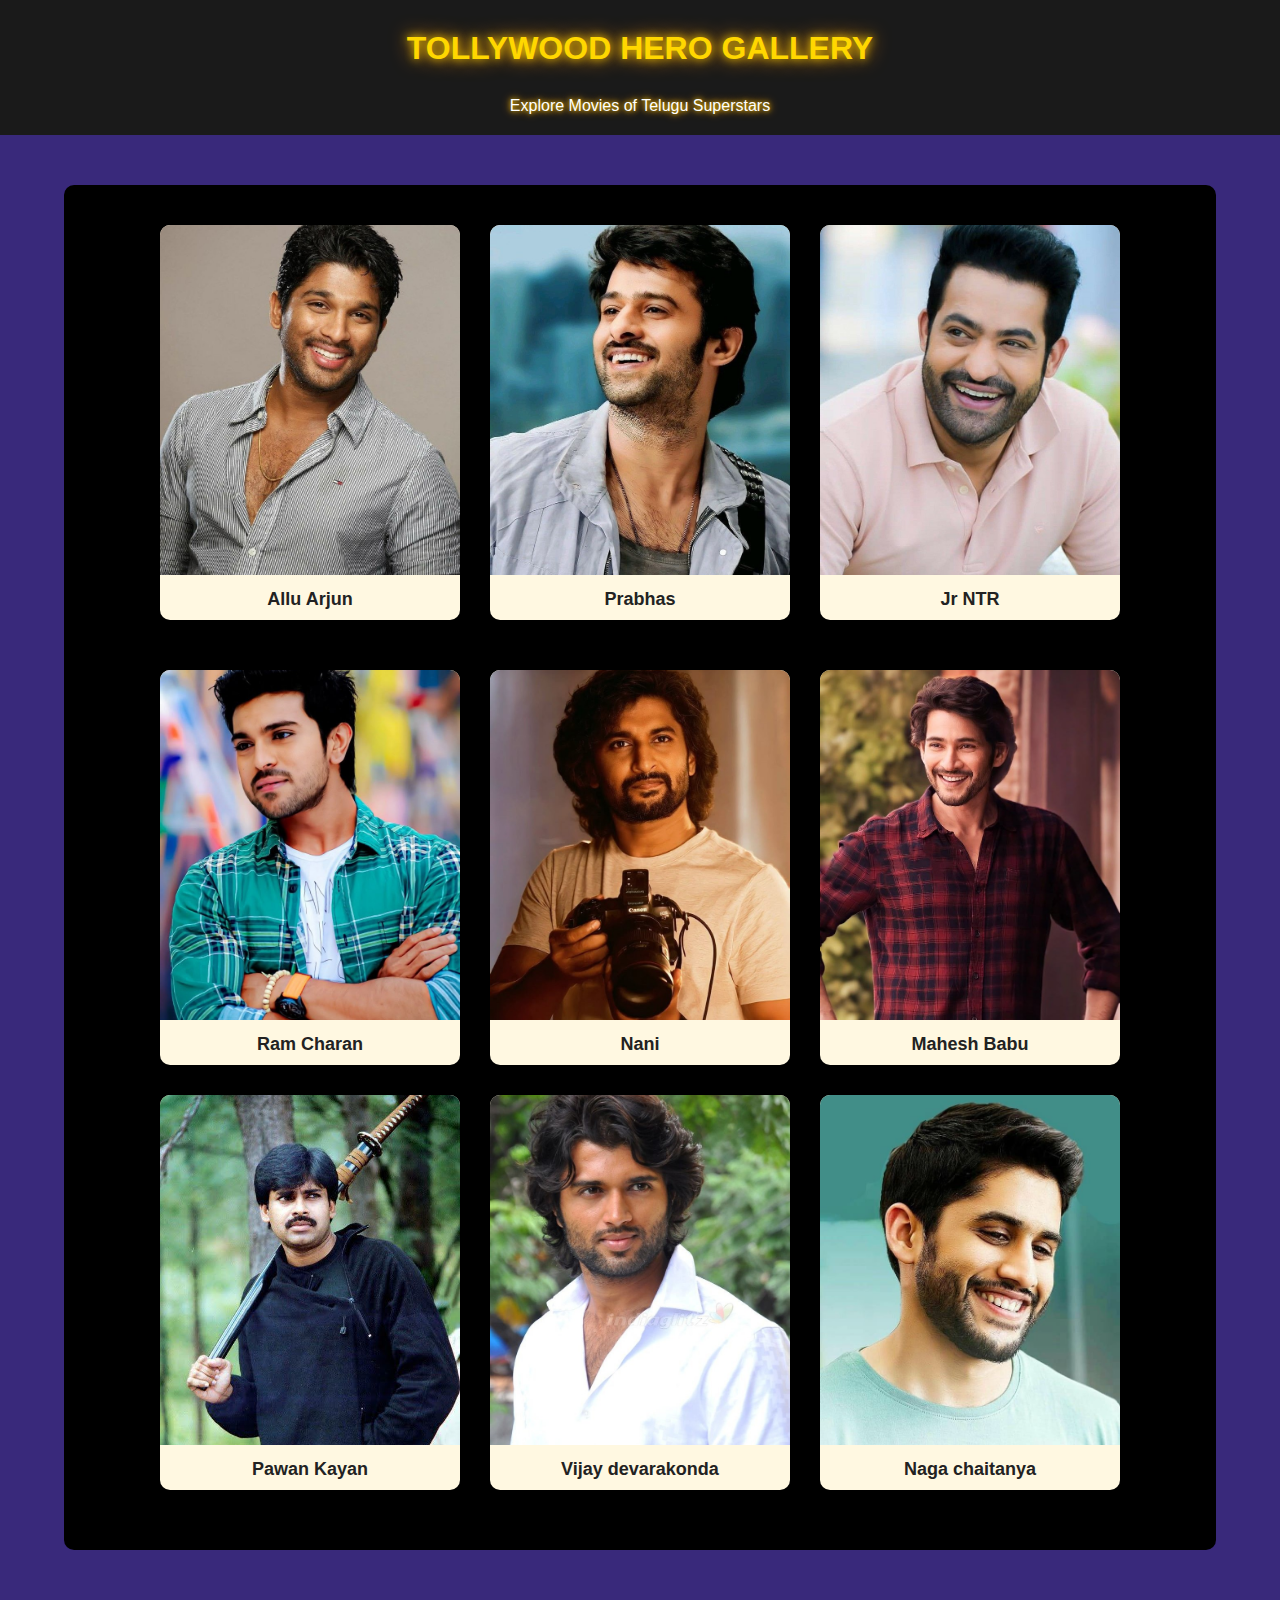
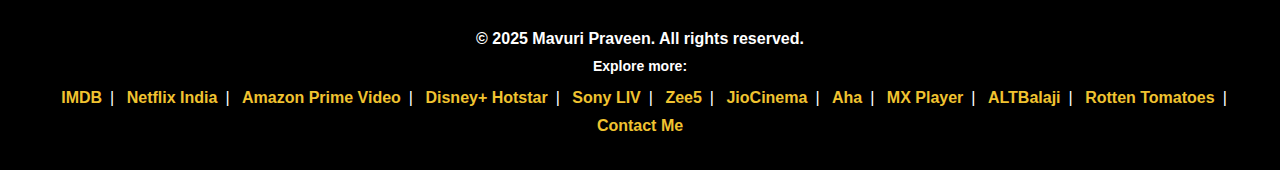
<file: index.html>
<!DOCTYPE html>
<html lang="en"></html>
<html>
    <head>
        <meta charset="UTF-8" />
        <meta name="viewport" content="width=device-width, initial-scale=1.0"/>
        <title>TOLLYWOOD HERO GALLERY</title>
        <link rel="stylesheet" href="style.css" />
    </head>
    <body>
        <h1>TOLLYWOOD HERO GALLERY</h1>
        <p>Explore Movies of Telugu Superstars</p>
        <div class="main-content">
           <div class="heros-container">
             <div class="hero-card">
              <a href="allu_arjun.html">
                <img src="hero-img/alluu.jpeg" alt="allu">
              </a>
                <div class="hero-name">Allu Arjun</div>
             </div>
             <div class="hero-card">
              <a href="prabas.html">
                <img src="hero-img/prabas.jpg" alt="Prabas">
              </a>
                <div class="hero-name">Prabhas</div>
             </div>
             <div class="hero-card">
                <a href="ntr.html">
                    <img src="hero-img/ntr.jpg" alt="ntr">
                </a>
                <div class="hero-name">Jr NTR</div>
             </div>
            <div class="heros-container">
             <div class="hero-card">
              <a href="ram_charan.html">
                <img src="hero-img/ram_charan.jpeg" alt="ram">
              </a>
                <div class="hero-name">Ram Charan</div>
             </div>
             <div class="hero-card">
              <a href="Nani.html">
                <img src="hero-img/nani.jpeg" alt="nani">
              </a>
                <div class="hero-name">Nani</div>
             </div>
             <div class="hero-card">
                <a href="Mahesh_Babu.html">
                    <img src="hero-img/mahesh.jpeg" alt="mahesh-babu">
                </a>
                <div class="hero-name">Mahesh Babu</div>
             </div>
             <div class="hero-card">
                <a href="Pawan_kalyan.html">
                    <img src="hero-img/pawan.jpeg" alt="pawan">
                </a>
                <div class="hero-name">Pawan Kayan</div>
             </div>
             <div class="hero-card">
                <a href="vijay.html">
                    <img src="hero-img/vijay.jpeg" alt="vijay">
                </a>
                <div class="hero-name">Vijay devarakonda</div>
             </div>
             <div class="hero-card">
                <a href="naga_chaitanya.html">
                    <img src="hero-img/naga_chaitanya.jpg" alt="naga_chaitanya">
                </a>
                <div class="hero-name">Naga chaitanya</div>
             </div>
          </div>
        </div>
      </div>
    <footer>
  <div class="foot">
    <h3>&copy; 2025 Mavuri Praveen. All rights reserved.</h3>
    <h6>Explore more:</h6>
    <ul>
    <li><a href="https://www.imdb.com" target="_blank">IMDB</a></li>|
    <li><a href="https://www.netflix.com/in/" target="_blank">Netflix India</a></li>|
    <li><a href="https://www.primevideo.com/" target="_blank">Amazon Prime Video</a></li>|
    <li><a href="https://www.hotstar.com/in" target="_blank">Disney+ Hotstar</a></li>|
    <li><a href="https://www.sonyliv.com/" target="_blank">Sony LIV</a></li>|
    <li><a href="https://www.zee5.com/" target="_blank">Zee5</a></li>|
    <li><a href="https://www.jiocinema.com/" target="_blank">JioCinema</a></li>|
    <li><a href="https://www.aha.video/" target="_blank">Aha</a></li>|
    <li><a href="https://www.mxplayer.in/" target="_blank">MX Player</a></li>|
    <li><a href="https://www.altbalaji.com/" target="_blank">ALTBalaji</a></li>|
    <li><a href="https://www.rottentomatoes.com" target="_blank">Rotten Tomatoes</a></li>|
    <li><a href="mailto:praveenmavuri963@gmail.com">Contact Me</a></li>
  </ul>
  </div>
</footer>
    </body>   
</html>
</file>
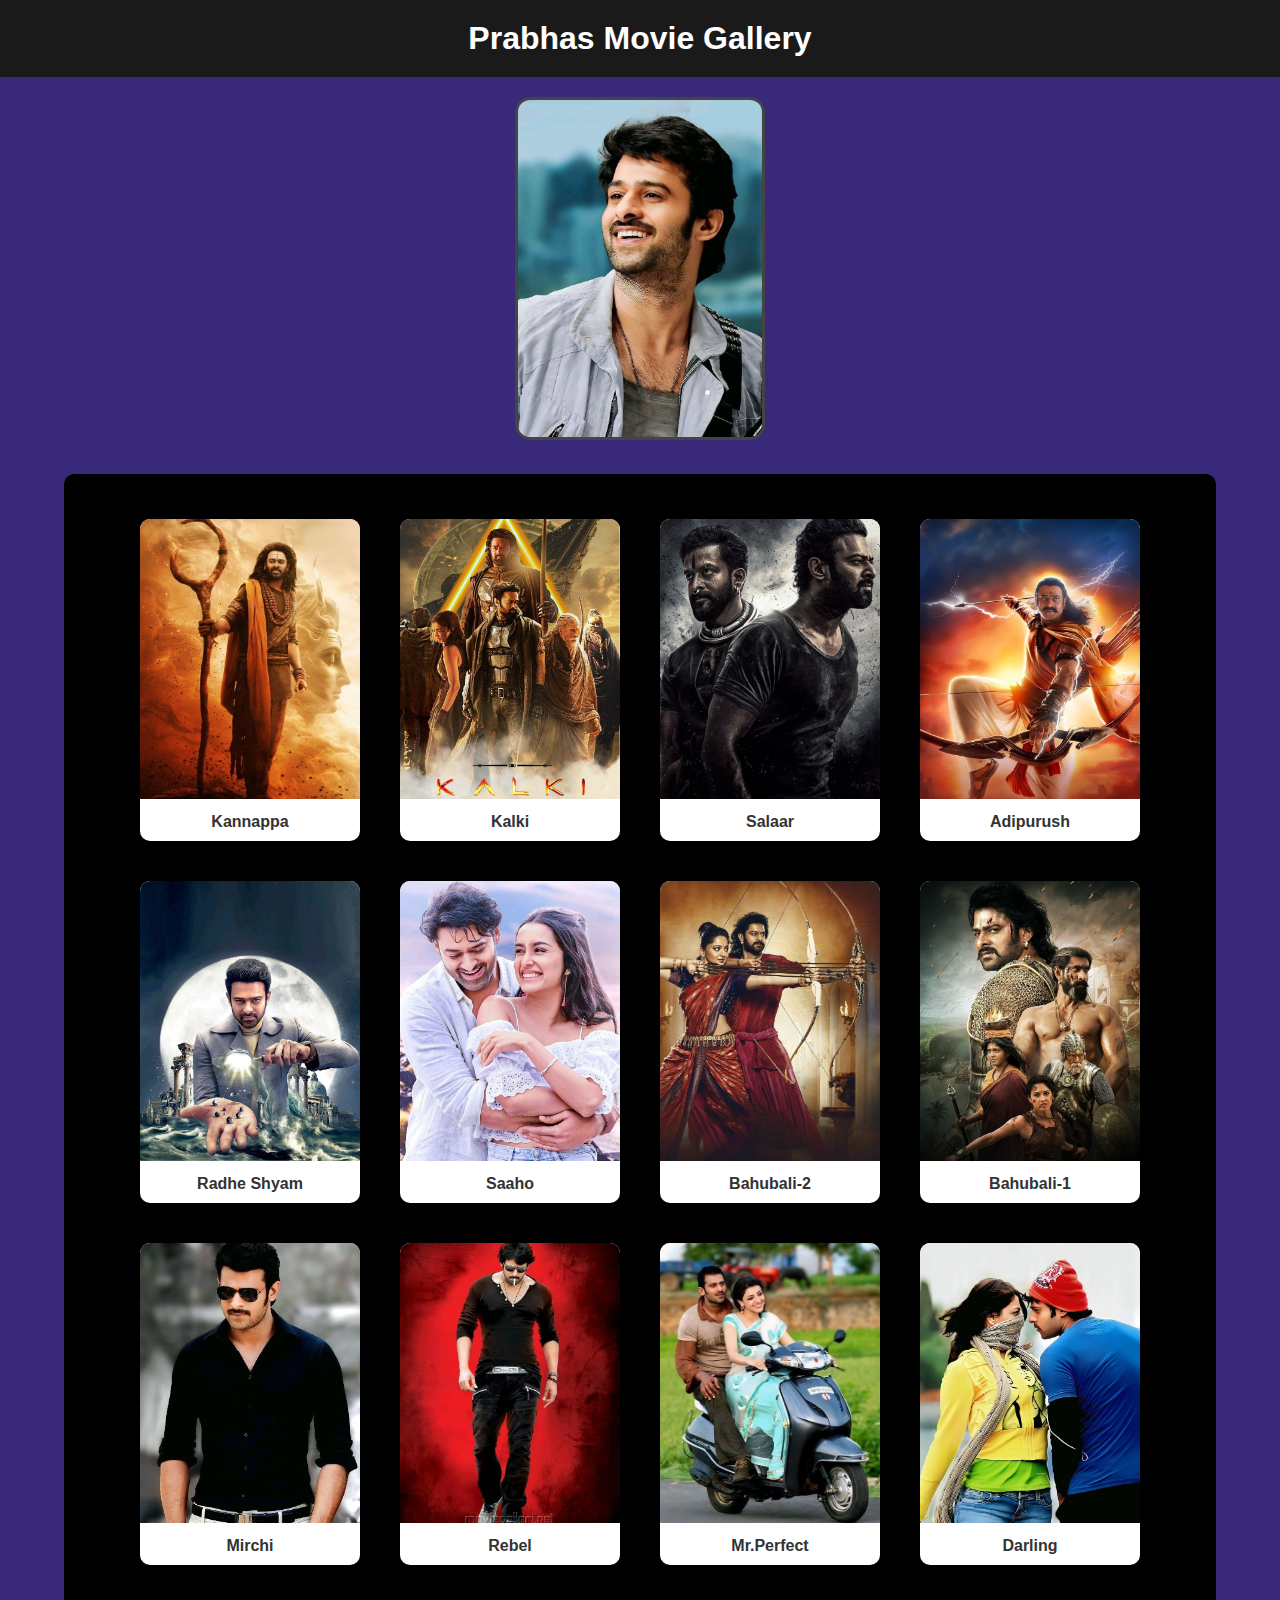
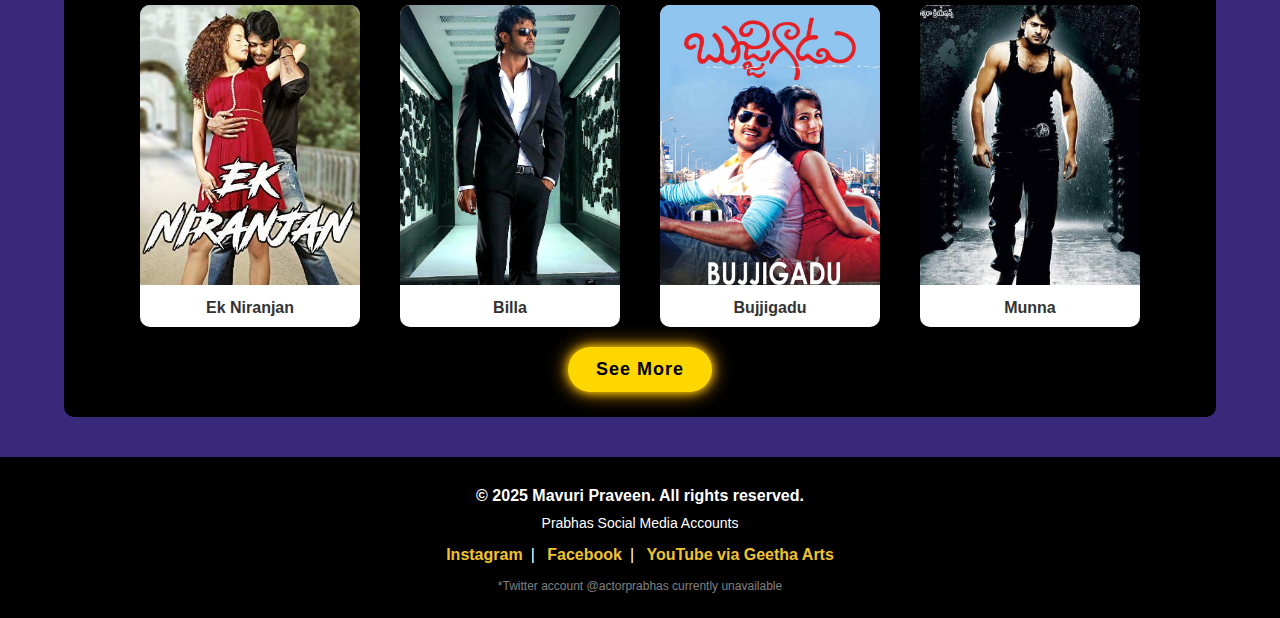
<file: allu_arjun.html>
<!DOCTYPE html>
<html lang="en">
<head>
  <meta charset="UTF-8">
  <title>Prabhas Movies</title>
  <style>
    * {
      margin: 0;
      padding: 0;
      box-sizing: border-box;
      font-family: 'Poppins', sans-serif;
    }

    body {
      background-color: #39297b;
      text-align: center;
    }

    h1 {
      background-color: #1a1a1a;
      color: white;
      padding: 20px 0;
      font-size: 2rem;
    }

    .hero-photo {
      width: 250px;
      margin: 20px auto;
      border-radius: 15px;
      border: 3px solid #444;
    }

    .main-content {
      width: 90%;
      max-width: 1200px;
      margin: 10px auto;
      padding: 25px;
      border-radius: 10px;
      background-color: black;
    }

    .movies-container {
      display: flex;
      flex-wrap: wrap;
      justify-content: center;
      gap: 40px;
      padding: 20px;
    }

    .movie-card {
      background-color: white;
      width: 220px;
      border-radius: 10px;
      overflow: hidden;
      box-shadow: 0 0 10px rgba(0,0,0,0.1);
      transition: transform 0.3s;
    }

    .movie-card:hover {
      transform: scale(1.05);
    }

    .movie-card img {
      width: 100%;
      height: 280px;
      object-fit: cover;
    }

    .movie-title {
      padding: 10px;
      font-weight: bold;
      font-size: 16px;
      color: #333;
    }

    .hidden {
      display: none;
    }

    .see-more-button {
      background-color: #FFD700;
      color: #000;
      font-weight: bold;
      border: none;
      padding: 12px 28px;
      font-size: 18px;
      letter-spacing: 1px;
      border-radius: 25px;
      cursor: pointer;
      box-shadow: 0 0 10px #FFD700, 0 0 20px #FFA500;
      transition: all 0.3s ease;
    }

    .see-more-button:hover {
      background-color: #FFC300;
      box-shadow: 0 0 15px #FFA500 , 0 0 25px #ff8c00;
      transform: scale(1.05);
    }

    .see-more-button:active {
      transform: scale(0.98);
    }

    footer {
      background-color: black;
      color: #ffffff;
      padding: 20px 10px;
      margin-top: 40px;
    }

    .foot h3 {
      margin: 10px 0;
      font-size: 16px;
    }

    .foot p {
      margin: 5px 0;
      font-size: 14px;
    }

    .foot ul {
      list-style: none;
      padding: 0;
      margin: 10px 0;
    }

    .foot ul li {
      display: inline-block;
      margin: 5px 8px;
    }

    .foot ul li a {
      color: #f0c330;
      text-decoration: none;
      font-weight: bold;
    }

    .foot ul li a:hover {
      text-decoration: underline;
      color: #ffeb3b;
    }

    /* Responsive Design */
    @media (max-width: 768px) {
      h1 {
        font-size: 1.5rem;
        padding: 15px 0;
      }

      .main-content {
        width: 95%;
        padding: 15px;
      }

      .hero-photo {
        width: 180px;
        margin: 15px auto;
      }

      .movies-container {
        flex-direction: column;
        align-items: center;
        gap: 20px;
      }

      .movie-card {
        width: 90%;
        max-width: 300px;
      }

      .movie-card img {
        height: auto;
      }

      .movie-title {
        font-size: 14px;
      }

      .see-more-button {
        font-size: 16px;
        padding: 10px 24px;
      }

      .foot h3, .foot p {
        font-size: 12px;
      }

      .foot ul li {
        display: block;
        margin: 5px 0;
      }
    }
  </style>
</head>
<body>

  <h1> Prabhas Movie Gallery</h1>

  <img src="hero-img/prabas.jpg" alt="prabhas" class="hero-photo">
<div class="main-content">
  <div class="movies-container">
    <!-- First visible movies -->
    <div class="movie-card">
     <a href="https://www.imdb.com/title/tt5306972/?ref_=ext_shr_lnk" target="_blank"><img src="Prabhas/Kannappa.jpeg" alt="Kannappa"></a> 
      <div class="movie-title">Kannappa</div>
    </div>
    <div class="movie-card">
      <a href="https://www.imdb.com/title/tt12735488/?ref_=ext_shr_lnk" target="_blank"><img src="Prabhas/kalki.jpeg" alt="kalki"></a>
      <div class="movie-title">Kalki</div>
    </div>
    <div class="movie-card">
      <a href="https://www.imdb.com/title/tt13927994/?ref_=ext_shr_lnk" target="_blank"><img src="Prabhas/salaar .jpeg" alt="salaar"></a>
      <div class="movie-title">Salaar</div>
    </div>
    <div class="movie-card">
      <a href="https://www.imdb.com/title/tt12915716/?ref_=ext_shr_lnk" target="_blank"><img src="Prabhas/adhipurus.jpeg" alt="adhipurus"></a>
      <div class="movie-title">Adipurush</div>
    </div>
    <div class="movie-card">
      <a href="https://www.imdb.com/title/tt8960382/?ref_=ext_shr_lnk" target="_blank"><img src="Prabhas/Radhe_Shyam.jpeg" alt="Radhe Shyam"></a>
      <div class="movie-title">Radhe Shyam</div>
    </div>
    <div class="movie-card">
      <a href="https://www.imdb.com/title/tt6836936/?ref_=ext_shr_lnk" target="_blank"><img src="Prabhas/sahoo.jpeg" alt="sahoo"></a>
      <div class="movie-title">Saaho</div>
    </div>
    <div class="movie-card">
      <a href="https://youtu.be/W1r2jy12nVU" target="_blank"><img src="Prabhas/bahubali-2.jpeg" alt="bahubali-2"></a>
      <div class="movie-title">Bahubali-2</div>
    </div>
    <div class="movie-card">
      <a href="https://youtu.be/9WWDKXIsWw4" target="_blank"><img src="Prabhas/bahubali-1.jpeg" alt="Bahubali-1"></a>
      <div class="movie-title">Bahubali-1</div>
    </div>
    <div class="movie-card">
      <a href="https://youtu.be/b8dvhBPrGtw" target="_blank"><img src="Prabhas/mirchi.jpeg" alt="mirchi"></a>
      <div class="movie-title">Mirchi</div>
    </div>
    <div class="movie-card">
      <a href="https://youtu.be/nf1OpDXnrCc" target="_blank"><img src="Prabhas/rebal.jpeg" alt="rebal"> </a>
      <div class="movie-title">Rebel</div>
    </div>
    <div class="movie-card">
      <a href="https://youtu.be/nf1OpDXnrCc" target="_blank"><img src="Prabhas/mr.perfect-1.jpeg" alt="mr.perfect"></a>
      <div class="movie-title">Mr.Perfect</div>
    </div>
    <div class="movie-card">
      <a href="https://youtu.be/H-sN57Qu6fI" target="_blank"><img src="Prabhas/darling.jpeg" alt="darling"></a>
      <div class="movie-title">Darling</div>
    </div>
    <div class="movie-card">
      <a href="https://youtu.be/f9SIFownXUk" target="_blank"><img src="Prabhas/Ek Niranjan.jpeg" alt="ek Niranjan"></a>
      <div class="movie-title">Ek Niranjan</div>
    </div>
    <div class="movie-card">
      <a href="https://youtu.be/3ige8xsvwsA" target="_blank"><img src="Prabhas/billa.jpeg" alt="Billa"></a>
      <div class="movie-title">Billa</div>
    </div>
    <div class="movie-card">
      <a href="https://youtu.be/8GgTogVBjRo" target="_blank"><img src="Prabhas/Bujjigadu.jpeg" alt="Bujjigadu"></a>
      <div class="movie-title">Bujjigadu</div>
    </div>
    <div class="movie-card">
      <a href="https://youtu.be/l9ReKBDaZVo" target="_blank"><img src="Prabhas/munna.jpeg" alt="munna"></a>
      <div class="movie-title">Munna</div>
    </div>

    <!-- Hidden movies -->
    <div class="movie-card hidden extra-movie">
      <a href="https://www.imdb.com/title/tt0887793/?ref_=ext_shr_lnk" target="_blank"><img src="Prabhas/yogi.jpeg" alt="yogi"></a>
      <div class="movie-title">Yogi</div>
    </div>
    <div class="movie-card hidden extra-movie">
      <a href="https://youtu.be/0nC_mx57CtU" target="_blank"><img src="Prabhas/Pournami.jpeg" alt="Pournami"></a>
      <div class="movie-title">Pournami</div>
    </div>
    <div class="movie-card hidden extra-movie">
      <a href="https://youtu.be/gBkL9foQxBk" target="_blank"><img src="Prabhas/chatrapathi .jpeg" alt="chatrapathi"></a>
      <div class="movie-title">Chatrapathi</div>
    </div>
    <div class="movie-card hidden extra-movie">
      <a href="https://youtu.be/PKePryv8oZg" target="_blank"><img src="Prabhas/Chakram.jpeg" alt="Chakram"></a>
      <div class="movie-title">Chakram</div>
    </div>
    <div class="movie-card hidden extra-movie">
      <a href="https://www.imdb.com/title/tt0416458/?ref_=ext_shr_lnk" target="_blank"><img src="Prabhas/adavi ramudu.jpeg" alt="adavi ramudu"></a>
      <div class="movie-title">Aadavi Ramudu</div>
    </div>
    <div class="movie-card hidden extra-movie">
      <a href="https://youtu.be/f8wRhgAIiMc" target="_blank"><img src="Prabhas/varsham.jpeg" alt="varsham"></a>
      <div class="movie-title">Varsham</div>
    </div>
    <div class="movie-card hidden extra-movie">
      <a href="https://youtu.be/TDoA-7LqIuE" target="_blank"><img src="Prabhas/raghavendra.jpeg" alt="raghavendra"></a>
      <div class="movie-title">Raghavendra</div>
    </div>
    <div class="movie-card hidden extra-movie">
      <a href="https://www.imdb.com/title/tt0924219/?ref_=ext_shr_lnk" target="_blank"><img src="Prabhas/eshwar-1.jpg" alt="eshwar"></a>
      <div class="movie-title">Eeshwar</div>
    </div>
  </div>

  <button class="see-more-button" onclick="showMore()">See More</button>
 </div>
 <footer>
  <div class="foot">
    <h3>&copy; 2025 Mavuri Praveen. All rights reserved.</h3>
    <p> Prabhas Social Media Accounts </p>
    <ul>
      <li><a href="https://www.instagram.com/actorprabhas?utm_source=ig_web_button_share_sheet&igsh=MXYzNGo1M2h2ZXAwbw==" target="_blank">Instagram</a></li>|
      <li><a href="https://www.facebook.com/Prabhas" target="_blank">Facebook</a></li>|
      <li><a href="https://www.youtube.com/@GeethaArts" target="_blank">YouTube via Geetha Arts</a></li>
  </ul>

    </ul>
    <p style="font-size:12px; color:gray;">
    *Twitter account @actorprabhas currently unavailable
  </p>

  </div>
</footer>

  <script>
    function showMore() {
      const hiddenMovies = document.querySelectorAll('.extra-movie');
      hiddenMovies.forEach(movie => movie.classList.remove('hidden'));
      document.querySelector('.see-more-button').style.display = 'none';
    }
  </script>

</body>
</html>
</file>
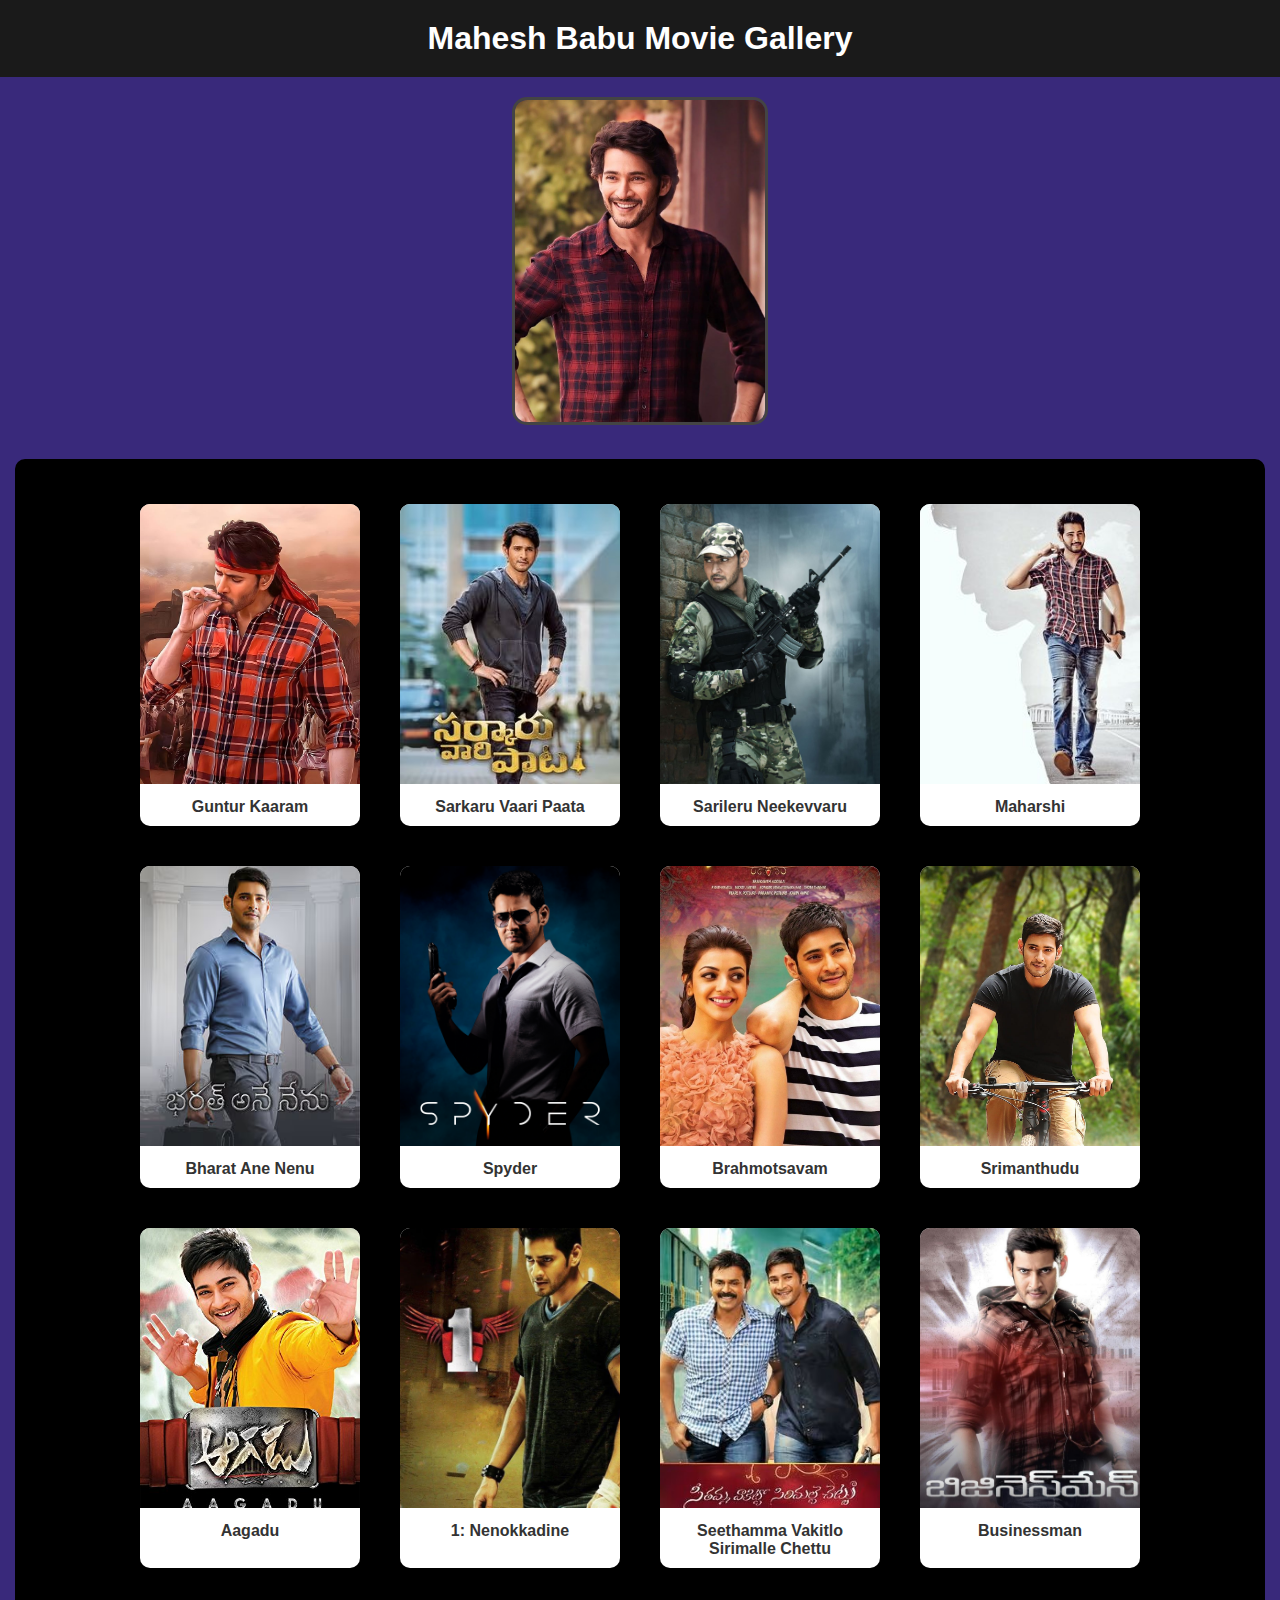
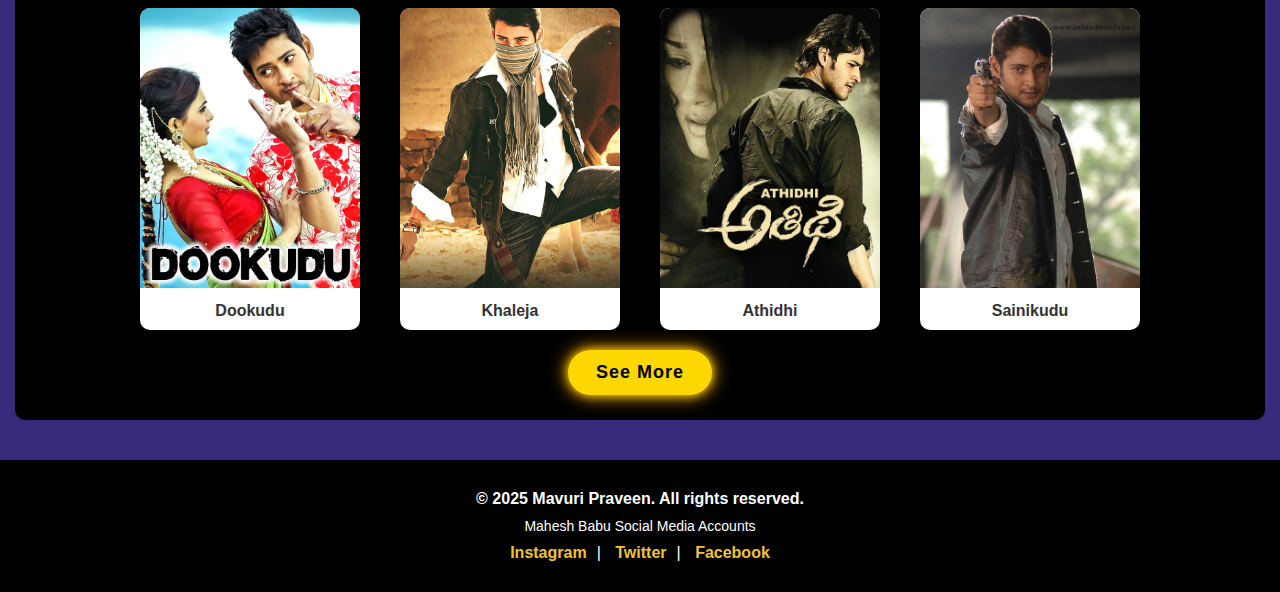
<file: Mahesh_Babu.html>
<!DOCTYPE html>
<html lang="en">
<head>
  <meta charset="UTF-8">
  <meta name="viewport" content="width=device-width,initial-scale=1.0">
  <title>Mahesh Babu Movies</title>
  <style>
    body {
      font-family: Arial, sans-serif;
      background-color: #39297b;
      margin: 0;
      padding: 0;
      text-align: center;
    }

    h1 {
      background-color: #1a1a1a;
      color: white;
      padding: 20px 0;
      margin: 0;
    }
    .main-content{
    width: 1200px;
    height: auto;
    border: 2rem;
    border-radius: 10px;
    background-color: black;
    margin: 10px auto 10px;
    padding: 25px;
    }
    .hero-photo {
      width: 250px;
      margin: 20px auto;
      border-radius: 15px;
      border: 3px solid #444;
    }

    .movies-container {
      display: flex;
      flex-wrap: wrap;
      justify-content: center;
      padding: 20px;
      gap: 40px;
      max-width: 1050px;
      margin: 0 auto;
    }

    .movie-card {
      background-color: white;
      width: 220px;
      border-radius: 10px;
      overflow: hidden;
      box-shadow: 0 0 10px rgba(0,0,0,0.1);
      transition: transform 0.3s;
    }

    .movie-card:hover {
      transform: scale(1.05);
    }

    .movie-card img {
      width: 100%;
      height: 280px;
      object-fit: cover;
    }

    .movie-title {
      padding: 10px;
      font-weight: bold;
      font-size: 16px;
      color: #333;
    }

    .hidden {
      display: none;
    }

   .see-more-button {
    background-color: #FFD700;
    color: #000;
    font-weight: bold;
    border: none;
    padding: 12px 28px;
    font-size: 18px;
    letter-spacing: 1px;
    border-radius: 25px;
    cursor: pointer;
    box-shadow: 0 0 10px #FFD700, 0 0 20px #FFA500;
    transition: all 0.3s ease;
    position: relative;
    overflow: hidden;
  }

  .see-more-button:hover {
    background-color: #FFC300;
    box-shadow: 0 0 15px #FFA500 , 0 0 25px #ff8c00;
    transform: scale(1.05);
  }
  .see-more-button:active{
    transform: scale(0.98);
  }
  footer {
  background-color: black;
  color: #ffffff;
  padding: 20px 0;
  text-align: center;
  margin-top: 40px;
}

.foot h3 {
  margin: 10px 0;
  font-size: 16px;
}

.foot p {
  margin: 5px 0;
  font-size: 14px;
}

.foot ul {
  list-style: none;
  padding: 0;
  margin: 10px 0;
}

.foot ul li {
  display: inline;
  margin: 0 10px;
}

.foot ul li a {
  color: #f0c330;
  text-decoration: none;
  font-weight: bold;
}

.foot ul li a:hover {
  text-decoration: underline;
  color: #ffeb3b;
}
  </style>
</head>
<body>

  <h1> Mahesh Babu Movie Gallery</h1>

  <img src="hero-img/mahesh.jpeg" alt="prabhas" class="hero-photo">
<div class="main-content">
  <div class="movies-container">
    <!-- First visible movies -->
    <div class="movie-card">
     <a href="https://www.imdb.com/title/tt14564000/?ref_=ext_shr_lnk" target="_blank"><img src="mahesh_babu/guntur karram.jpg" alt="Guntur Kaaram"></a> 
      <div class="movie-title">Guntur Kaaram</div>
    </div>
    <div class="movie-card">
      <a href="https://www.imdb.com/title/tt12422308/?ref_=ext_shr_lnk" target="_blank"><img src="mahesh_babu/sarkaru vari paata-1.jpg" alt="Sarkaru Vaari Paata"></a>
      <div class="movie-title">Sarkaru Vaari Paata</div>
    </div>
    <div class="movie-card">
      <a href="https://www.imdb.com/title/tt10773090/?ref_=ext_shr_lnk" target="_blank"><img src="mahesh_babu/sarileru nikevvaru.jpg" alt="Sarileru Neekevvaru"></a>
      <div class="movie-title">Sarileru Neekevvaru</div>
    </div>
    <div class="movie-card">
      <a href="https://www.imdb.com/title/tt8333978/?ref_=ext_shr_lnk" target="_blank"><img src="mahesh_babu/maharshi.jpeg" alt="Maharshi"></a>
      <div class="movie-title">Maharshi</div>
    </div>
    <div class="movie-card">
      <a href="https://www.imdb.com/title/tt6980546/?ref_=ext_shr_lnk" target="_blank"><img src="mahesh_babu/bharat-ane-nenu.avif" alt="Bharat Ane Nenu"></a>
      <div class="movie-title">Bharat Ane Nenu</div>
    </div>
    <div class="movie-card">
      <a href="https://youtu.be/Oc0tSnGmYH0" target="_blank"><img src="mahesh_babu/Spyder.jpg" alt="Spyder"></a>
      <div class="movie-title">Spyder</div>
    </div>
    <div class="movie-card">
      <a href="https://youtu.be/ZKbydYg8R-E" target="_blank"><img src="mahesh_babu/brahmotsavam.jpg" alt="Brahmotsavam"></a>
      <div class="movie-title"> Brahmotsavam</div>
    </div>
    <div class="movie-card">
      <a href="https://youtu.be/LS6XiINMc2s" target="_blank"><img src="mahesh_babu/srimanthudu.jpg" alt="Srimanthudu"></a>
      <div class="movie-title">Srimanthudu</div>
    </div>
    <div class="movie-card">
      <a href="https://youtu.be/hravgftk9gQ" target="_blank"><img src="mahesh_babu/Aagadu.jpg" alt="Aagadu"></a>
      <div class="movie-title">Aagadu</div>
    </div>
    <div class="movie-card">
      <a href="https://youtu.be/KoctVcmN8zQ" target="_blank"><img src="mahesh_babu/Nenokkadine.avif" alt="1: Nenokkadine"> </a>
      <div class="movie-title">1: Nenokkadine</div>
    </div>
    <div class="movie-card">
      <a href="https://youtu.be/V1WvqCBE7Bw" target="_blank"><img src="mahesh_babu/seethamma-vakitlo-sirimalle-chettu-1.jpg" alt="Seethamma Vakitlo Sirimalle Chettu"></a>
      <div class="movie-title">Seethamma Vakitlo Sirimalle Chettu</div>
    </div>
    <div class="movie-card">
      <a href="https://youtu.be/8AD-jFF1RaM" target="_blank"><img src="mahesh_babu/Businessmen.jpg" alt="Businessman"></a>
      <div class="movie-title">Businessman</div>
    </div>
    <div class="movie-card">
      <a href="https://youtu.be/M5rXgWKooz0" target="_blank"><img src="mahesh_babu/Dookudu.jpg" alt="Dookudu"></a>
      <div class="movie-title">Dookudu</div>
    </div>
    <div class="movie-card">
      <a href="https://youtu.be/Fbnq1qFuuyU" target="_blank"><img src="mahesh_babu/Kheleja.jpg" alt="Khaleja"></a>
      <div class="movie-title">Khaleja</div>
    </div>
    <div class="movie-card">
      <a href="https://youtu.be/6_5U4-EpP8E" target="_blank"><img src="mahesh_babu/Athidhi.jpg" alt="Athidhi"></a>
      <div class="movie-title">Athidhi</div>
    </div>
    <div class="movie-card">
      <a href="https://youtu.be/uMz7HeehzCw" target="_blank"><img src="mahesh_babu/sainikudu.jpg" alt="Sainikudu"></a>
      <div class="movie-title">Sainikudu</div>
    </div>

    <!-- Hidden movies -->
    <div class="movie-card hidden extra-movie">
      <a href="https://youtu.be/thcuCL1wwhY" target="_blank"><img src="mahesh_babu/pokiri.jpg" alt="Pokiri"></a>
      <div class="movie-title">Pokiri</div>
    </div>
    <div class="movie-card hidden extra-movie">
      <a href="https://www.imdb.com/title/tt0471571/?ref_=ext_shr_lnk" target="_blank"><img src="mahesh_babu/Athadu.jpg" alt="Athadu"></a>
      <div class="movie-title">Athadu</div>
    </div>
    <div class="movie-card hidden extra-movie">
      <a href="https://youtu.be/PHTJUMyQbMY" target="_blank"><img src="mahesh_babu/Arjun.jpg" alt="Arjun"></a>
      <div class="movie-title">Arjun</div>
    </div>
    <div class="movie-card hidden extra-movie">
      <a href="https://youtu.be/QyBlwqmNM3U" target="_blank"><img src="mahesh_babu/Naani.jpg" alt="Naani"></a>
      <div class="movie-title">Naani</div>
    </div>
    <div class="movie-card hidden extra-movie">
      <a href="https://youtu.be/Fq3vAPkKe4E" target="_blank"><img src="mahesh_babu/Nijam.jpg" alt="Nijam"></a>
      <div class="movie-title">Nijam</div>
    </div>
    <div class="movie-card hidden extra-movie">
      <a href="https://youtu.be/uRbKSPsLwEw" target="_blank"><img src="mahesh_babu/Okkadu.jpg" alt="Okkadu"></a>
      <div class="movie-title">Okkadu</div>
    </div>
    <div class="movie-card hidden extra-movie">
      <a href="https://youtu.be/eKimdEr-kZA" target="_blank"><img src="mahesh_babu/Bobby.jpg" alt="Bobby"></a>
      <div class="movie-title">Bobby</div>
    </div>
    <div class="movie-card hidden extra-movie">
      <a href="https://youtu.be/1adFsL-jgYk" target="_blank"><img src="mahesh_babu/Takkari Donga.jpg" alt="Takkari Donga"></a>
      <div class="movie-title">Takkari Donga</div>
    </div>
    <div class="movie-card hidden extra-movie">
      <a href="https://www.imdb.com/title/tt1183907/?ref_=ext_shr_lnk" target="_blank"><img src="mahesh_babu/Murari.jpg" alt="Murari"></a>
      <div class="movie-title">Murari</div>
    </div>
    <div class="movie-card hidden extra-movie">
      <a href="https://youtu.be/ywSYCFDQ-XE" target="_blank"><img src="mahesh_babu/Vamsi.jpg" alt="Vamsi"></a>
      <div class="movie-title">Vamsi</div>
    </div>
    <div class="movie-card hidden extra-movie">
      <a href="https://youtu.be/mV6Lg2UCoj0" target="_blank"><img src="mahesh_babu/Yuvaraju.jpg" alt="Yuvaraju"></a>
      <div class="movie-title">Yuvaraju</div>
    </div>
    <div class="movie-card hidden extra-movie">
      <a href="https://youtu.be/z4FK_IKIwQE" target="_blank"><img src="mahesh_babu/Raja Kumarudu.jpg" alt="Rajakumarudu"></a>
      <div class="movie-title">Rajakumarudu</div>
    </div>
    <div class="movie-card hidden extra-movie">
      <a href="https://youtu.be/_CJ_47FKyzA" target="_blank"><img src="mahesh_babu/balachandrudu-1.jpg" alt="Balachandrudu"></a>
      <div class="movie-title">Balachandrudu</div>
    </div>
  </div>

  <button class="see-more-button" onclick="showMore()">See More</button>
 </div>
 <footer>
  <div class="foot">
    <h3>&copy; 2025 Mavuri Praveen. All rights reserved.</h3>
    <p> Mahesh Babu Social Media Accounts </p>
    <ul>
    <li><a href="https://www.instagram.com/urstrulymahesh" target="_blank">Instagram</a></li>|
    <li><a href="https://twitter.com/urstrulyMahesh" target="_blank">Twitter</a></li>|
    <li><a href="https://www.facebook.com/urstrulymahesh" target="_blank">Facebook</a></li>
  </ul>
  </div>
</footer>

  <script>
    function showMore() {
      const hiddenMovies = document.querySelectorAll('.extra-movie');
      hiddenMovies.forEach(movie => movie.classList.remove('hidden'));
      document.querySelector('.see-more-button').style.display = 'none';
    }
  </script>

</body>
</html
</file>
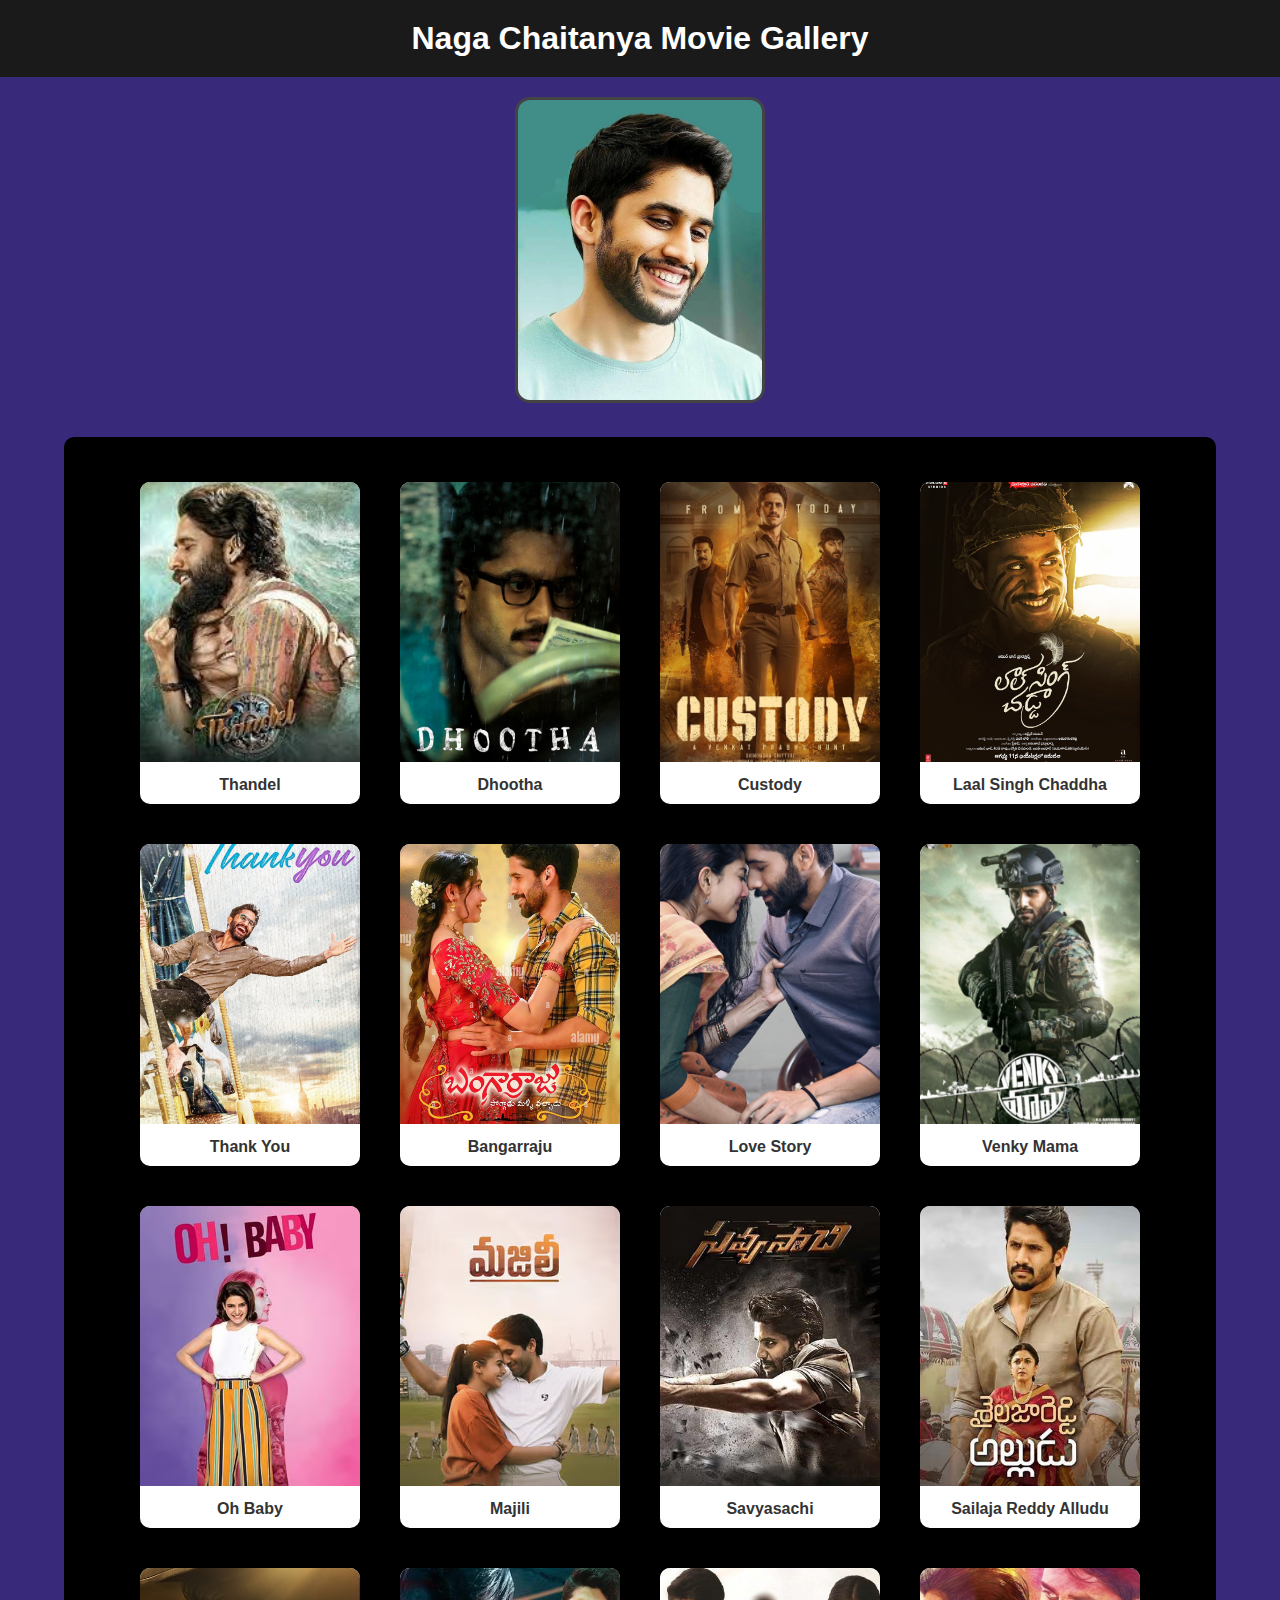
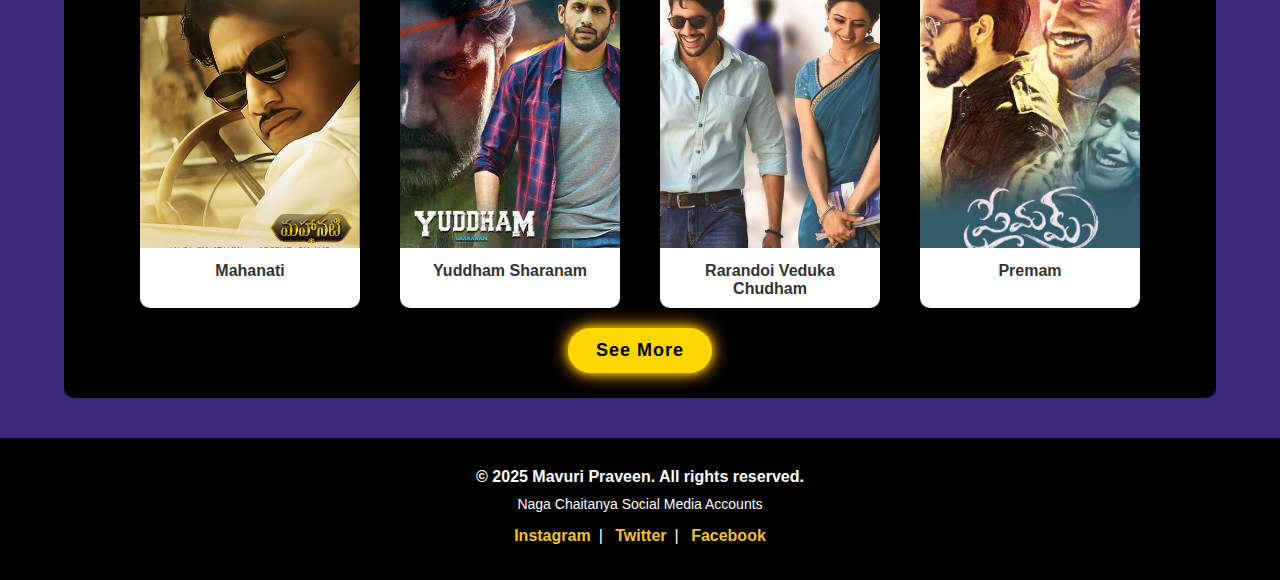
<file: naga_chaitanya.html>
<!DOCTYPE html>
<html lang="en">
<head>
  <meta charset="UTF-8">
  <title>Naga chaitanya Movies</title>
  <style>
    * {
      margin: 0;
      padding: 0;
      box-sizing: border-box;
      font-family: 'Poppins', sans-serif;
    }

    body {
      background-color: #39297b;
      text-align: center;
    }

    h1 {
      background-color: #1a1a1a;
      color: white;
      padding: 20px 0;
      font-size: 2rem;
    }

    .hero-photo {
      width: 250px;
      margin: 20px auto;
      border-radius: 15px;
      border: 3px solid #444;
    }

    .main-content {
      width: 90%;
      max-width: 1200px;
      margin: 10px auto;
      padding: 25px;
      border-radius: 10px;
      background-color: black;
    }

    .movies-container {
      display: flex;
      flex-wrap: wrap;
      justify-content: center;
      gap: 40px;
      padding: 20px;
    }

    .movie-card {
      background-color: white;
      width: 220px;
      border-radius: 10px;
      overflow: hidden;
      box-shadow: 0 0 10px rgba(0,0,0,0.1);
      transition: transform 0.3s;
    }

    .movie-card:hover {
      transform: scale(1.05);
    }

    .movie-card img {
      width: 100%;
      height: 280px;
      object-fit: cover;
    }

    .movie-title {
      padding: 10px;
      font-weight: bold;
      font-size: 16px;
      color: #333;
    }

    .hidden {
      display: none;
    }

    .see-more-button {
      background-color: #FFD700;
      color: #000;
      font-weight: bold;
      border: none;
      padding: 12px 28px;
      font-size: 18px;
      letter-spacing: 1px;
      border-radius: 25px;
      cursor: pointer;
      box-shadow: 0 0 10px #FFD700, 0 0 20px #FFA500;
      transition: all 0.3s ease;
    }

    .see-more-button:hover {
      background-color: #FFC300;
      box-shadow: 0 0 15px #FFA500 , 0 0 25px #ff8c00;
      transform: scale(1.05);
    }

    .see-more-button:active {
      transform: scale(0.98);
    }

    footer {
      background-color: black;
      color: #ffffff;
      padding: 20px 10px;
      margin-top: 40px;
    }

    .foot h3 {
      margin: 10px 0;
      font-size: 16px;
    }

    .foot p {
      margin: 5px 0;
      font-size: 14px;
    }

    .foot ul {
      list-style: none;
      padding: 0;
      margin: 10px 0;
    }

    .foot ul li {
      display: inline-block;
      margin: 5px 8px;
    }

    .foot ul li a {
      color: #f0c330;
      text-decoration: none;
      font-weight: bold;
    }

    .foot ul li a:hover {
      text-decoration: underline;
      color: #ffeb3b;
    }

    /* Responsive Design */
    @media (max-width: 768px) {
      h1 {
        font-size: 1.5rem;
        padding: 15px 0;
      }

      .main-content {
        width: 95%;
        padding: 15px;
      }

      .hero-photo {
        width: 180px;
        margin: 15px auto;
      }

      .movies-container {
        flex-direction: column;
        align-items: center;
        gap: 20px;
      }

      .movie-card {
        width: 90%;
        max-width: 300px;
      }

      .movie-card img {
        height: auto;
      }

      .movie-title {
        font-size: 14px;
      }

      .see-more-button {
        font-size: 16px;
        padding: 10px 24px;
      }

      .foot h3, .foot p {
        font-size: 12px;
      }

      .foot ul li {
        display: block;
        margin: 5px 0;
      }
    }
  </style>
</head>
<body>

 <h1>Naga Chaitanya Movie Gallery</h1>

  <img src="hero-img/naga_chaitanya.jpg" alt="naga_chaitanya" class="hero-photo">
<div class="main-content">
  <div class="movies-container">
    <!-- First visible movies -->
    <div class="movie-card">
     <a href="https://www.imdb.com/title/tt27907811/?ref_=ext_shr_lnk" target="_blank"><img src="naga_chaitanya/thandel.jpeg" alt="thandel"></a> 
      <div class="movie-title">Thandel</div>
    </div>
    <div class="movie-card">
      <a href="https://www.imdb.com/title/tt19868374/?ref_=ext_shr_lnk" target="_blank"><img src="naga_chaitanya/dhootha.jpg" alt="dhootha"></a>
      <div class="movie-title">Dhootha</div>
    </div>
    <div class="movie-card">
      <a href="https://youtu.be/Y19MpHQRKt0" target="_blank"><img src="naga_chaitanya/custody.jpg" alt="custody"></a>
      <div class="movie-title">Custody</div>
    </div>
    <div class="movie-card">
      <a href="https://www.imdb.com/title/tt10028196/?ref_=ext_shr_lnk" target="_blank"><img src="naga_chaitanya/laal sing chaddha.jpg" alt="Laal Singh Chaddha"></a>
      <div class="movie-title">Laal Singh Chaddha</div>
    </div>
    <div class="movie-card">
      <a href="https://www.imdb.com/title/tt13350066/?ref_=ext_shr_lnk" target="_blank"><img src="naga_chaitanya/thank you.jpg" alt="thank you"></a>
      <div class="movie-title">Thank You</div>
    </div>
    <div class="movie-card">
      <a href="https://youtu.be/-v_ouHeGGzI" target="_blank"><img src="naga_chaitanya/bangarraju.jpg" alt="Bangarraju"></a>
      <div class="movie-title">Bangarraju</div>
    </div>
    <div class="movie-card">
      <a href="https://youtu.be/16MfhXPx5Jk" target="_blank"><img src="naga_chaitanya/Love story.jpg" alt="love story"></a>
      <div class="movie-title">Love Story</div>
    </div>
    <div class="movie-card">
      <a href="https://www.imdb.com/title/tt9564774/?ref_=ext_shr_lnk" target="_blank"><img src="naga_chaitanya/venky mama.jpg" alt="venky mama"></a>
      <div class="movie-title">Venky Mama</div>
    </div>
    <div class="movie-card">
      <a href="https://youtu.be/0Kah_pEEb4w" target="_blank"><img src="naga_chaitanya/oh baby.avif" alt="oh Baby"></a>
      <div class="movie-title">Oh Baby</div>
    </div>
    <div class="movie-card">
      <a href="https://www.imdb.com/title/tt8737614/?ref_=ext_shr_lnk" target="_blank"><img src="naga_chaitanya/majili.avif" alt="Majili"> </a>
      <div class="movie-title">Majili</div>
    </div>
    <div class="movie-card">
      <a href="https://www.imdb.com/title/tt7335186/?ref_=ext_shr_lnk" target="_blank"><img src="naga_chaitanya/savyasachi.avif" alt="savyasachi"></a>
      <div class="movie-title">Savyasachi</div>
    </div>
    <div class="movie-card">
      <a href="https://youtu.be/xUJy7MnJccM" target="_blank"><img src="naga_chaitanya/sailaja-reddy-alludu.avif" alt="sailaja-reddy-alludu"></a>
      <div class="movie-title">Sailaja Reddy Alludu</div>
    </div>
    <div class="movie-card">
      <a href="https://youtu.be/C12WRs6LiQs" target="_blank"><img src="naga_chaitanya/mahanati.jpg" alt="mahanati"></a>
      <div class="movie-title">Mahanati</div>
    </div>
    <div class="movie-card">
      <a href="https://www.imdb.com/title/tt6644636/?ref_=ext_shr_lnk" target="_blank"><img src="naga_chaitanya/yuddham-sharanam.avif" alt="Yuddham Sharanam"></a>
      <div class="movie-title">Yuddham Sharanam</div>
    </div>
    <div class="movie-card">
      <a href="https://youtu.be/BslcqqAOmRQ" target="_blank"><img src="naga_chaitanya/rarandoi -veduka.jpg" alt="Rarandoi Veduka Chudham"></a>
      <div class="movie-title">Rarandoi Veduka Chudham</div>
    </div>
    <div class="movie-card">
      <a href="https://youtu.be/BfSEzpurGNE" target="_blank"><img src="naga_chaitanya/premam.jpg" alt="Premam"></a>
      <div class="movie-title">Premam</div>
    </div>

    <!-- Hidden movies -->
    <div class="movie-card hidden extra-movie">
      <a href="https://youtu.be/IZ0egQlhj30" target="_blank"><img src="naga_chaitanya/Dohchay.jpg" alt="Dohchay "></a>
      <div class="movie-title">Dohchay</div>
    </div>
    <div class="movie-card hidden extra-movie">
      <a href="https://youtu.be/IFyhgPKpApo" target="_blank"><img src="naga_chaitanya/oka-laila-kosam.avif" alt="Oka Laila Kosam"></a>
      <div class="movie-title">Oka Laila Kosam</div>
    </div>
    <div class="movie-card hidden extra-movie">
      <a href="https://youtu.be/TZR6Ebf5o9c" target="_blank"><img src="naga_chaitanya/autonagar-surya.avif" alt="autonagar-surya"></a>
      <div class="movie-title">Autonagar surya</div>
    </div>
    <div class="movie-card hidden extra-movie">
      <a href="https://www.imdb.com/title/tt2926068/?ref_=ext_shr_lnk" target="_blank"><img src="naga_chaitanya/manam.jpg" alt="Manam"></a>
      <div class="movie-title">Manam</div>
    </div>
    <div class="movie-card hidden extra-movie">
      <a href="https://youtu.be/UvTz5pxMAek" target="_blank"><img src="naga_chaitanya/tadakha.avif" alt="tadakha"></a>
      <div class="movie-title">Tadakha</div>
    </div>
    <div class="movie-card hidden extra-movie">
      <a href="https://youtu.be/8_U1MORDABA" target="_blank"><img src="naga_chaitanya/bejawada.jpg" alt="bejawada"></a>
      <div class="movie-title">Bejawada</div>
    </div>
    <div class="movie-card hidden extra-movie">
      <a href="https://youtu.be/EqqI6ttgdF8" target="_blank"><img src="naga_chaitanya/dhada.avif" alt="dhada"></a>
      <div class="movie-title">Dhada</div>
    </div>
    <div class="movie-card hidden extra-movie">
      <a href="https://youtu.be/D06awr4iZMw" target="_blank"><img src="naga_chaitanya/100-percent-love.avif" alt="100-percent-love"></a>
      <div class="movie-title">100% Love</div>
    </div>
    <div class="movie-card hidden extra-movie">
      <a href="https://youtu.be/YrmULmZNzDo" target="_blank"><img src="naga_chaitanya/ye maya chesave.jpg" alt="ye maya chesave"></a>
      <div class="movie-title">Ye Maya Chesave</div>
    </div>
    <div class="movie-card hidden extra-movie">
      <a href="https://www.imdb.com/title/tt1505343/?ref_=ext_shr_lnk" target="_blank"><img src="naga_chaitanya/josh.avif" alt="josh"></a>
      <div class="movie-title">Josh</div>
    </div>
  </div>

  <button class="see-more-button" onclick="showMore()">See More</button>
 </div>
 <footer>
  <div class="foot">
    <h3>&copy; 2025 Mavuri Praveen. All rights reserved.</h3>
    <p> Naga Chaitanya Social Media Accounts </p>
    <ul>
      <li><a href="https://www.instagram.com/chayakkineni" target="_blank">Instagram</a></li>|
      <li><a href="https://twitter.com/chay_akkineni" target="_blank">Twitter</a></li>|
      <li><a href="https://www.facebook.com/search/top?q=naga%20chaitanya" target="_blank">Facebook</a></li>
    </ul>
  </div>
</footer>

  <script>
    function showMore() {
      const hiddenMovies = document.querySelectorAll('.extra-movie');
      hiddenMovies.forEach(movie => movie.classList.remove('hidden'));
      document.querySelector('.see-more-button').style.display = 'none';
    }
  </script>

</body>
</html>
</file>
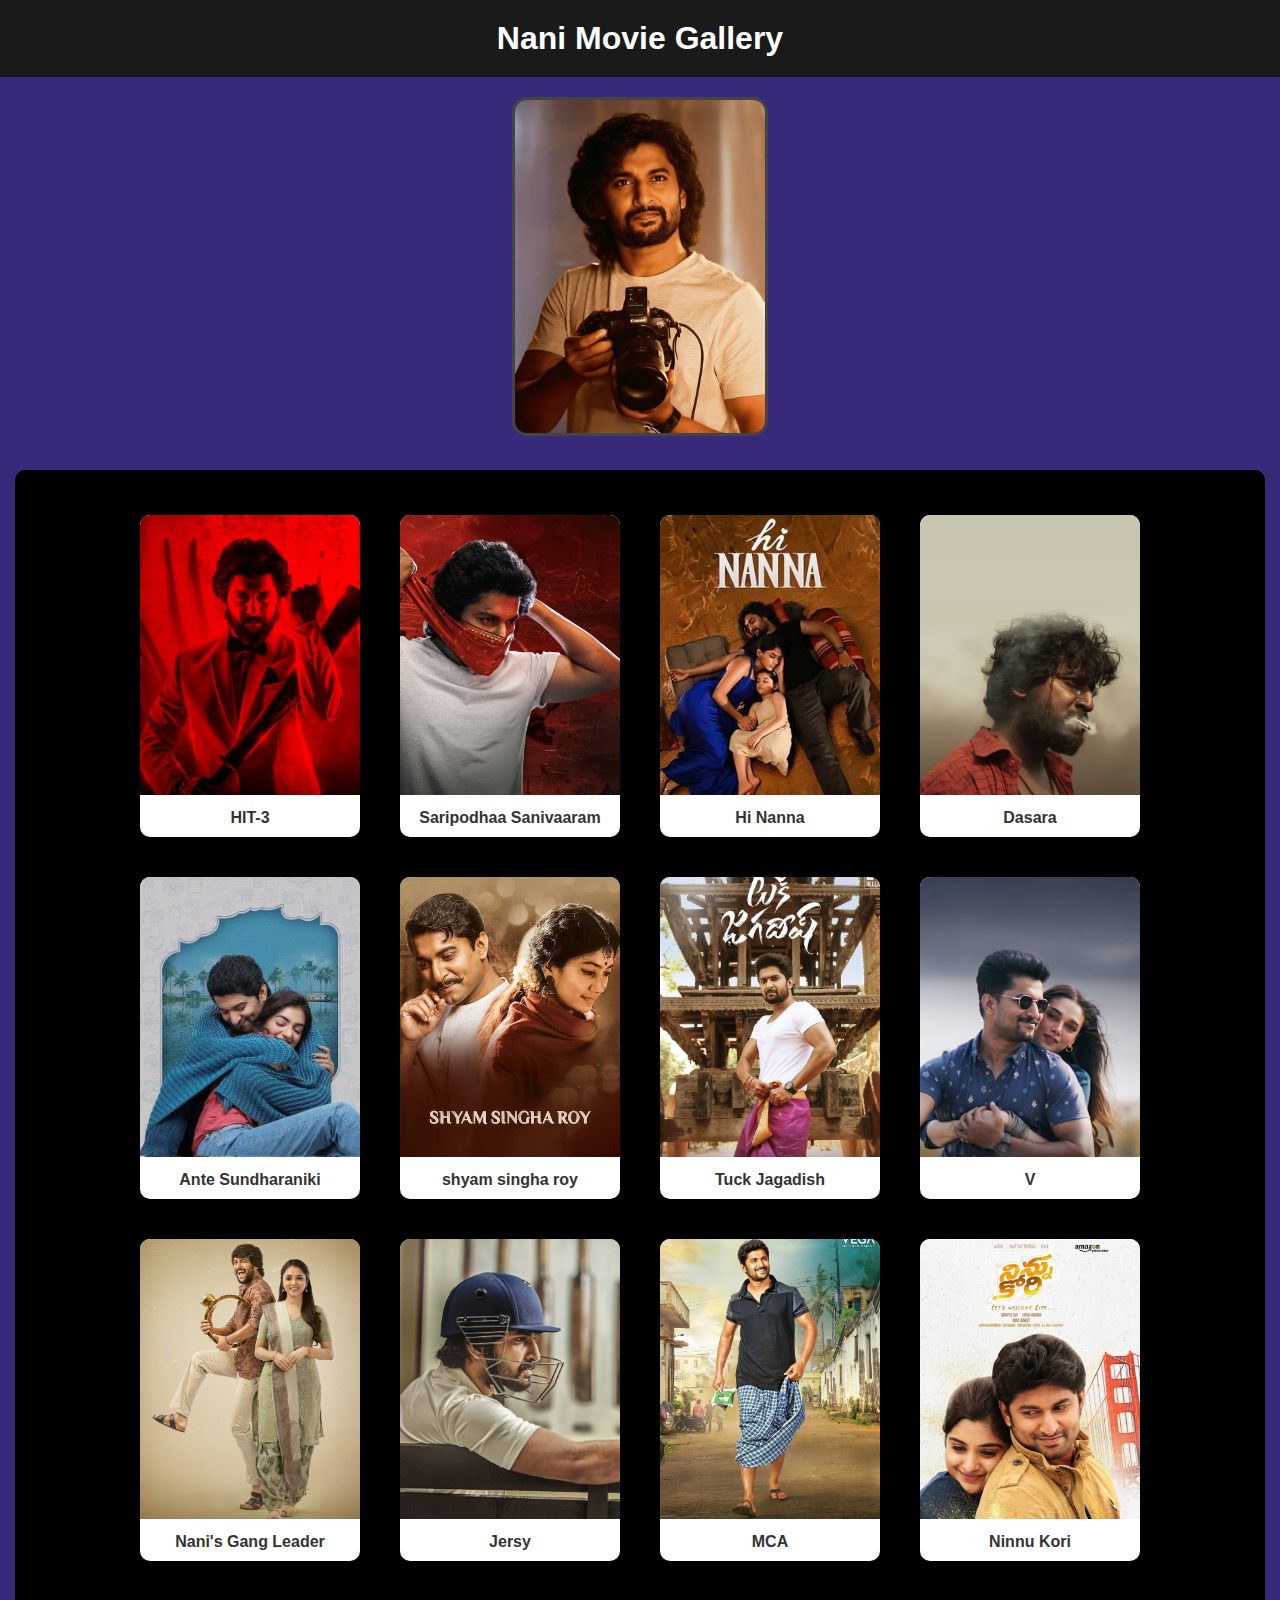
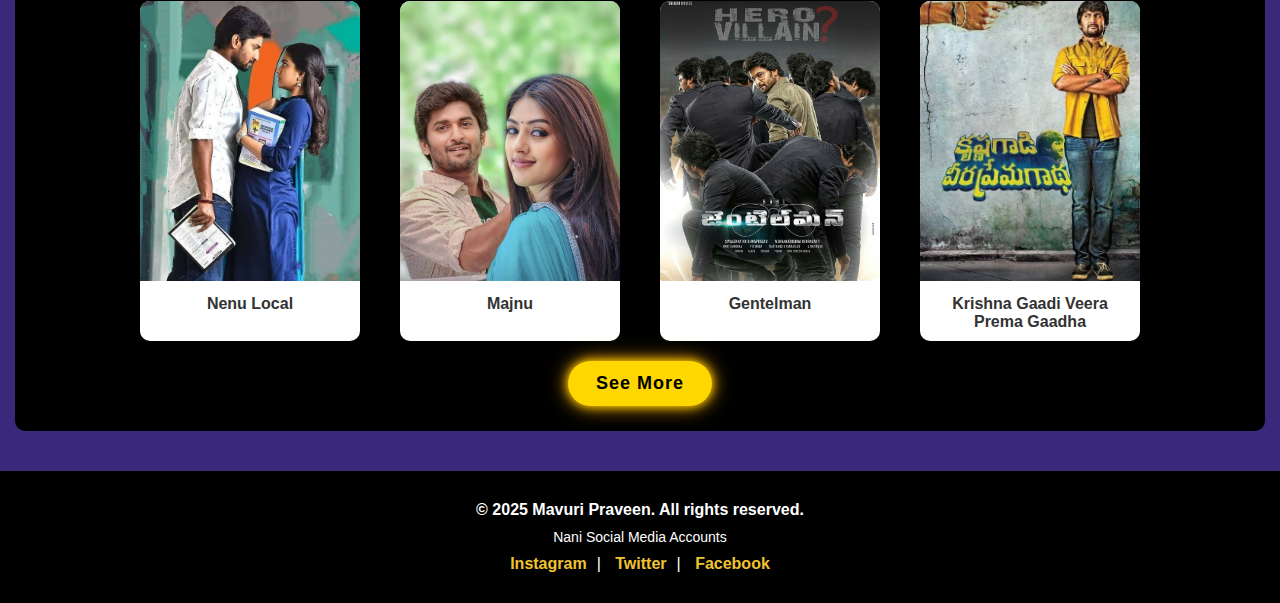
<file: Nani.html>
<!DOCTYPE html>
<html lang="en">
<head>
  <meta charset="UTF-8">
  <meta name="viewport" content="width=device-width,initial-scale=1.0">
  <title>Nani Movies</title>
  <style>
    body {
      font-family: Arial, sans-serif;
      background-color: #39297b;
      margin: 0;
      padding: 0;
      text-align: center;
    }

    h1 {
      background-color: #1a1a1a;
      color: white;
      padding: 20px 0;
      margin: 0;
    }
    .main-content{
    width: 1200px;
    height: auto;
    border: 2rem;
    border-radius: 10px;
    background-color: black;
    margin: 10px auto 10px;
    padding: 25px;
    }
    .hero-photo {
      width: 250px;
      margin: 20px auto;
      border-radius: 15px;
      border: 3px solid #444;
    }

    .movies-container {
      display: flex;
      flex-wrap: wrap;
      justify-content: center;
      padding: 20px;
      gap: 40px;
      max-width: 1050px;
      margin: 0 auto;
    }

    .movie-card {
      background-color: white;
      width: 220px;
      border-radius: 10px;
      overflow: hidden;
      box-shadow: 0 0 10px rgba(0,0,0,0.1);
      transition: transform 0.3s;
    }

    .movie-card:hover {
      transform: scale(1.05);
    }

    .movie-card img {
      width: 100%;
      height: 280px;
      object-fit: cover;
    }

    .movie-title {
      padding: 10px;
      font-weight: bold;
      font-size: 16px;
      color: #333;
    }

    .hidden {
      display: none;
    }

    .see-more-button {
    background-color: #FFD700;
    color: #000;
    font-weight: bold;
    border: none;
    padding: 12px 28px;
    font-size: 18px;
    letter-spacing: 1px;
    border-radius: 25px;
    cursor: pointer;
    box-shadow: 0 0 10px #FFD700, 0 0 20px #FFA500;
    transition: all 0.3s ease;
    position: relative;
    overflow: hidden;
  }

  .see-more-button:hover {
    background-color: #FFC300;
    box-shadow: 0 0 15px #FFA500 , 0 0 25px #ff8c00;
    transform: scale(1.05);
  }
  .see-more-button:active{
    transform: scale(0.98);
  }
  footer {
  background-color: black;
  color: #ffffff;
  padding: 20px 0;
  text-align: center;
  margin-top: 40px;
}

.foot h3 {
  margin: 10px 0;
  font-size: 16px;
}

.foot p {
  margin: 5px 0;
  font-size: 14px;
}

.foot ul {
  list-style: none;
  padding: 0;
  margin: 10px 0;
}

.foot ul li {
  display: inline;
  margin: 0 10px;
}

.foot ul li a {
  color: #f0c330;
  text-decoration: none;
  font-weight: bold;
}

.foot ul li a:hover {
  text-decoration: underline;
  color: #ffeb3b;
}
  </style>
</head>
<body>

  <h1>  Nani Movie Gallery</h1>

  <img src="hero-img/nani.jpeg" alt="prabhas" class="hero-photo">
<div class="main-content">
  <div class="movies-container">
    <!-- First visible movies -->
    <div class="movie-card">
     <a href="https://www.imdb.com/title/tt23804696/?ref_=ext_shr_lnk" target="_blank"><img src="Nani/Hit3.jpeg" alt="Hit-3"></a> 
      <div class="movie-title">HIT-3</div>
    </div>
    <div class="movie-card">
      <a href="https://www.imdb.com/title/tt26903104/?ref_=ext_shr_lnk" target="_blank"><img src="Nani/saripodha senivaram.jpeg" alt="saripodha senivaram"></a>
      <div class="movie-title">Saripodhaa Sanivaaram</div>
    </div>
    <div class="movie-card">
      <a href="https://www.imdb.com/title/tt25433734/?ref_=ext_shr_lnk" target="_blank"><img src="Nani/hi nanna.jpeg" alt="Hi Nanna"></a>
      <div class="movie-title">Hi Nanna</div>
    </div>
    <div class="movie-card">
      <a href="https://www.imdb.com/title/tt15440322/?ref_=ext_shr_lnk" target="_blank"><img src="Nani/Dasara .jpeg" alt="Dasara"></a>
      <div class="movie-title">Dasara</div>
    </div>
    <div class="movie-card">
      <a href="https://www.imdb.com/title/tt13528564/?ref_=ext_shr_lnk" target="_blank"><img src="Nani/Ante sundharaniki.jpeg" alt="Ante Sundharaniki"></a>
      <div class="movie-title">Ante Sundharaniki</div>
    </div>
    <div class="movie-card">
      <a href="https://youtu.be/2sII3J3nGrY" target="_blank"><img src="Nani/shyam singaroy.jpeg" alt="shyam singaroy"></a>
      <div class="movie-title">shyam singha roy</div>
    </div>
    <div class="movie-card">
      <a href="https://www.imdb.com/title/tt11385078/?ref_=ext_shr_lnk" target="_blank"><img src="Nani/Tuk Jagadeesh.jpeg" alt="tuck jagadheesh"></a>
      <div class="movie-title">Tuck Jagadish</div>
    </div>
    <div class="movie-card">
      <a href="https://www.imdb.com/title/tt11385128/?ref_=ext_shr_lnk" target="_blank"><img src="Nani/v.jpeg" alt="v"></a>
      <div class="movie-title">V</div>
    </div>
    <div class="movie-card">
      <a href="https://youtu.be/h_5dsdq2X90" target="_blank"><img src="Nani/Nani's gangs leader.jpeg" alt="gang leader"></a>
      <div class="movie-title">Nani's Gang Leader</div>
    </div>
    <div class="movie-card">
      <a href="https://youtu.be/kzv4lqpKi6k" target="_blank"><img src="Nani/jersy.jpeg" alt="jersy"></a>
      <div class="movie-title">Jersy</div>
    </div>
    <div class="movie-card">
      <a href="https://youtu.be/RKo4GMc4f6w" target="_blank"><img src="Nani/MCA.jpeg" alt="MCA"> </a>
      <div class="movie-title">MCA</div>
    </div>
    <div class="movie-card">
      <a href="https://youtu.be/uwJYlzoT0eE" target="_blank"><img src="Nani/Ninnu Kori .jpeg" alt="Ninnu kori"></a>
      <div class="movie-title">Ninnu Kori</div>
    </div>
    <div class="movie-card">
      <a href="https://youtu.be/sqW95LOMrBU" target="_blank"><img src="Nani/nenu local.jpeg" alt="Nenu Local"></a>
      <div class="movie-title">Nenu Local</div>
    </div>
    <div class="movie-card">
      <a href="https://youtu.be/U8sxkUyLuFI" target="_blank"><img src="Nani/Majnu.jpeg" alt="Majnu"></a>
      <div class="movie-title">Majnu</div>
    </div>
    <div class="movie-card">
      <a href="https://www.imdb.com/title/tt5815940/?ref_=ext_shr_lnk" target="_blank"><img src="Nani/gentelman.jpeg" alt="gentelman"></a>
      <div class="movie-title">Gentelman</div>
    </div>
    <div class="movie-card">
      <a href="https://youtu.be/h9lnYpU5TYw" target="_blank"><img src="Nani/Krisha gadi vera prema kadha.jpeg" alt=" Krishna Gaadi Veera Prema Gaadha"></a>
      <div class="movie-title"> Krishna Gaadi Veera Prema Gaadha</div>
    </div>

    <!-- Hidden movies -->
     <div class="movie-card hidden extra-movie">
      <a href="https://youtu.be/ZA-_OBmJ7HE" target="_blank"><img src="Nani/Bale Bale Magadivoy .jpeg" alt="Bhale Bhale Magadivoy"></a>
      <div class="movie-title">Bhale Bhale Magadivoy</div>
    </div>
    <div class="movie-card hidden extra-movie">
      <a href="https://www.imdb.com/title/tt4515070/?ref_=ext_shr_lnk" target="_blank"><img src="Nani/Yevade subramanyam.jpeg" alt="Yevade Subramanyam "></a>
      <div class="movie-title">Yevade Subramanyam </div>
    </div>
    <div class="movie-card hidden extra-movie">
      <a href="https://youtu.be/Wr2mBrMvtbE" target="_blank"><img src="Nani/yeto-vellipoyindhi-manasu.avif" alt="Yeto Vellipoyindhi Manasu"></a>
      <div class="movie-title">Yeto Vellipoyindhi Manasu</div>
    </div>
    <div class="movie-card hidden extra-movie">
      <a href="https://youtu.be/TU0W5BMpCPo" target="_blank"><img src="Nani/eega.jpg" alt="Eega"></a>
      <div class="movie-title">Eega</div>
    </div>
    <div class="movie-card hidden extra-movie">
      <a href="https://youtu.be/u4fetE5LDqg" target="_blank"><img src="Nani/pilla-zamindar.avif" alt="Pilla Zamindar"></a>
      <div class="movie-title">Pilla Zamindar</div>
    </div>
    <div class="movie-card hidden extra-movie">
      <a href="https://youtu.be/ZGDvYKKVRGg" target="_blank"><img src="Nani/ala-modalaindi.avif" alt=" Ala Modalaindi"></a>
      <div class="movie-title"> Ala Modalaindi</div>
    </div>
    <div class="movie-card hidden extra-movie">
      <a href="https://youtu.be/hu8NDQ8R3zU" target="_blank"><img src="Nani/Beemili.jpg" alt="Bheemili Kabaddi Jattu."></a>
      <div class="movie-title">Bheemili Kabaddi Jattu.</div>
    </div>
    <div class="movie-card hidden extra-movie">
      <a href="https://www.imdb.com/title/tt1580023/?ref_=ext_shr_lnk" target="_blank"><img src="Nani/Snehithuda-1.jpeg" alt="Snehituda."></a>
      <div class="movie-title">Snehituda</div>
    </div>
    <div class="movie-card hidden extra-movie">
      <a href="https://www.imdb.com/title/tt1580017/?ref_=ext_shr_lnk" target="_blank"><img src="Nani/Ride.avif" alt="Ride"></a>
      <div class="movie-title">Ride</div>
    </div>
    <div class="movie-card hidden extra-movie">
      <a href="https://youtu.be/BU2Zb9ybV6o" target="_blank"><img src="Nani/ashta-chamma.avif" alt="Ashta Chamma"></a>
      <div class="movie-title">Ashta Chamma</div>
    </div>
  </div>

  <button class="see-more-button" onclick="showMore()">See More</button>
 </div>
 <footer>
  <div class="foot">
    <h3>&copy; 2025 Mavuri Praveen. All rights reserved.</h3>
    <p> Nani  Social Media Accounts </p>
    <ul>
    <li><a href="https://www.instagram.com/nameisnani" target="_blank">Instagram</a></li>|
    <li><a href="https://twitter.com/NameisNani" target="_blank">Twitter</a></li>|
    <li><a href="https://www.facebook.com/Nani" target="_blank">Facebook</a></li>
  </ul>

  </div>
</footer>

  <script>
    function showMore() {
      const hiddenMovies = document.querySelectorAll('.extra-movie');
      hiddenMovies.forEach(movie => movie.classList.remove('hidden'));
      document.querySelector('.see-more-button').style.display = 'none';
    }
  </script>

</body>
</html
</file>
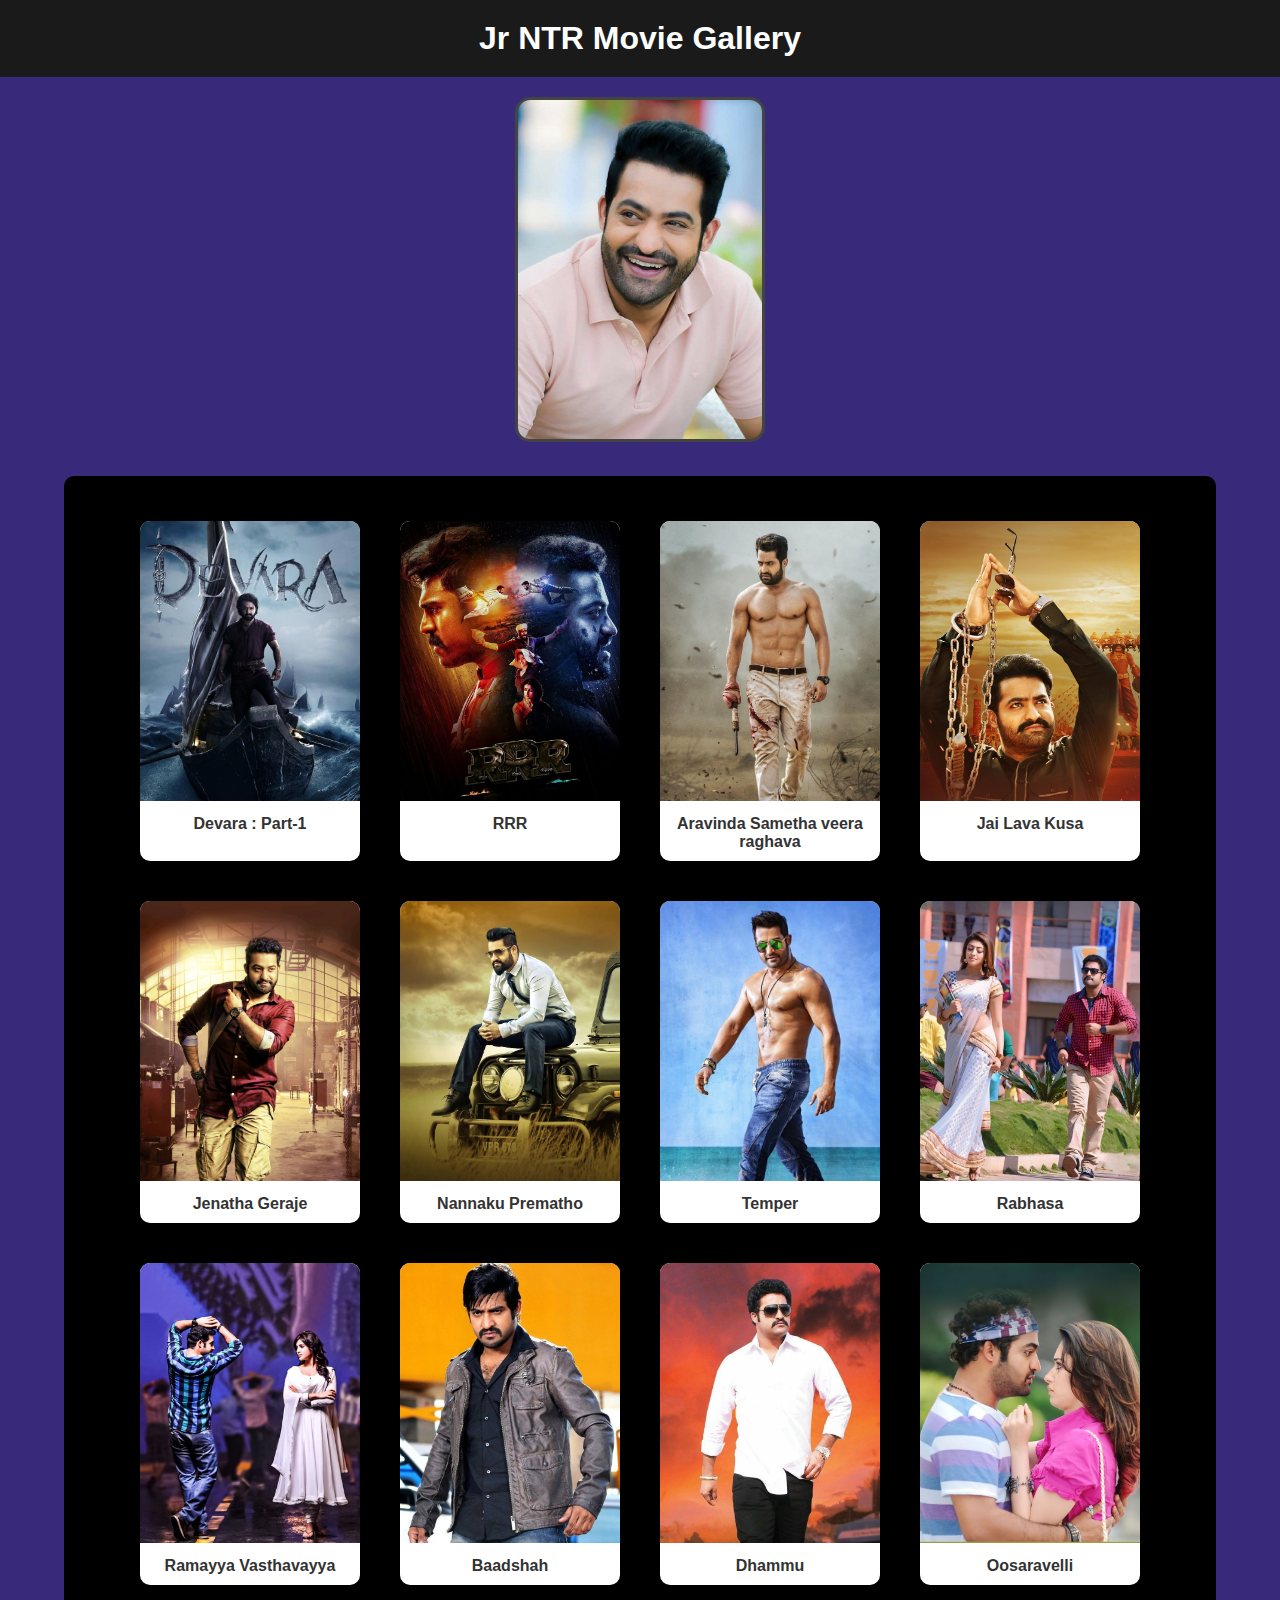
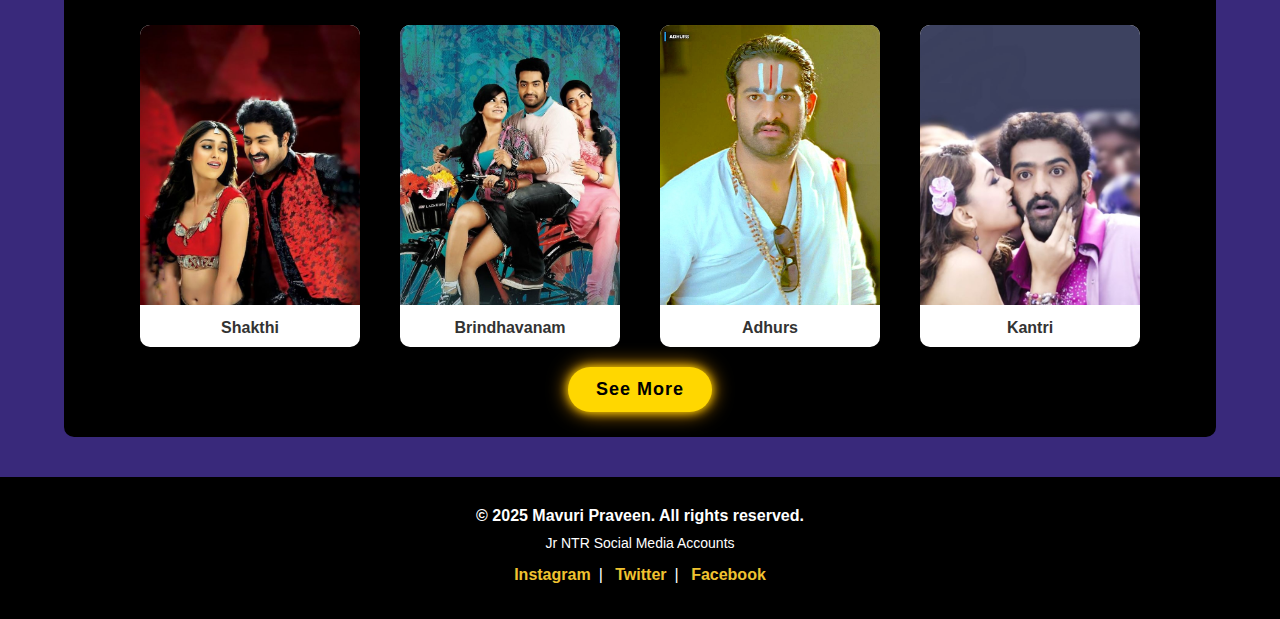
<file: ntr.html>
<!DOCTYPE html>
<html lang="en">
<head>
  <meta charset="UTF-8">
  <title>NTR Movies</title>
  <style>
    * {
      margin: 0;
      padding: 0;
      box-sizing: border-box;
      font-family: 'Poppins', sans-serif;
    }

    body {
      background-color: #39297b;
      text-align: center;
    }

    h1 {
      background-color: #1a1a1a;
      color: white;
      padding: 20px 0;
      font-size: 2rem;
    }

    .hero-photo {
      width: 250px;
      margin: 20px auto;
      border-radius: 15px;
      border: 3px solid #444;
    }

    .main-content {
      width: 90%;
      max-width: 1200px;
      margin: 10px auto;
      padding: 25px;
      border-radius: 10px;
      background-color: black;
    }

    .movies-container {
      display: flex;
      flex-wrap: wrap;
      justify-content: center;
      gap: 40px;
      padding: 20px;
    }

    .movie-card {
      background-color: white;
      width: 220px;
      border-radius: 10px;
      overflow: hidden;
      box-shadow: 0 0 10px rgba(0,0,0,0.1);
      transition: transform 0.3s;
    }

    .movie-card:hover {
      transform: scale(1.05);
    }

    .movie-card img {
      width: 100%;
      height: 280px;
      object-fit: cover;
    }

    .movie-title {
      padding: 10px;
      font-weight: bold;
      font-size: 16px;
      color: #333;
    }

    .hidden {
      display: none;
    }

    .see-more-button {
      background-color: #FFD700;
      color: #000;
      font-weight: bold;
      border: none;
      padding: 12px 28px;
      font-size: 18px;
      letter-spacing: 1px;
      border-radius: 25px;
      cursor: pointer;
      box-shadow: 0 0 10px #FFD700, 0 0 20px #FFA500;
      transition: all 0.3s ease;
    }

    .see-more-button:hover {
      background-color: #FFC300;
      box-shadow: 0 0 15px #FFA500 , 0 0 25px #ff8c00;
      transform: scale(1.05);
    }

    .see-more-button:active {
      transform: scale(0.98);
    }

    footer {
      background-color: black;
      color: #ffffff;
      padding: 20px 10px;
      margin-top: 40px;
    }

    .foot h3 {
      margin: 10px 0;
      font-size: 16px;
    }

    .foot p {
      margin: 5px 0;
      font-size: 14px;
    }

    .foot ul {
      list-style: none;
      padding: 0;
      margin: 10px 0;
    }

    .foot ul li {
      display: inline-block;
      margin: 5px 8px;
    }

    .foot ul li a {
      color: #f0c330;
      text-decoration: none;
      font-weight: bold;
    }

    .foot ul li a:hover {
      text-decoration: underline;
      color: #ffeb3b;
    }

    /* Responsive Design */
    @media (max-width: 768px) {
      h1 {
        font-size: 1.5rem;
        padding: 15px 0;
      }

      .main-content {
        width: 95%;
        padding: 15px;
      }

      .hero-photo {
        width: 180px;
        margin: 15px auto;
      }

      .movies-container {
        flex-direction: column;
        align-items: center;
        gap: 20px;
      }

      .movie-card {
        width: 90%;
        max-width: 300px;
      }

      .movie-card img {
        height: auto;
      }

      .movie-title {
        font-size: 14px;
      }

      .see-more-button {
        font-size: 16px;
        padding: 10px 24px;
      }

      .foot h3, .foot p {
        font-size: 12px;
      }

      .foot ul li {
        display: block;
        margin: 5px 0;
      }
    }
  </style>
</head>
<body>

  <h1> Jr NTR Movie Gallery</h1>

  <img src="hero-img/ntr.jpg" alt="prabhas" class="hero-photo">
<div class="main-content">
  <div class="movies-container">
    <!-- First visible movies -->
    <div class="movie-card">
     <a href="https://www.imdb.com/title/tt11821912/?ref_=ext_shr_lnk" target="_blank"><img src="ntr/devara.jpeg" alt="devara"></a> 
      <div class="movie-title">Devara : Part-1</div>
    </div>
    <div class="movie-card">
      <a href="https://www.imdb.com/title/tt8178634/?ref_=ext_shr_lnk" target="_blank"><img src="ntr/RRR.jpeg" alt="RRR"></a>
      <div class="movie-title">RRR</div>
    </div>
    <div class="movie-card">
      <a href="https://www.imdb.com/title/tt7765910/?ref_=ext_shr_lnk" target="_blank"><img src="ntr/ravendha sametha.jpeg" alt="aravinda sametha veera raghava"></a>
      <div class="movie-title">Aravinda Sametha veera raghava</div>
    </div>
    <div class="movie-card">
      <a href="https://youtu.be/-MEka9Y6q6k" target="_blank"><img src="ntr/jai lava kusa.jpeg" alt="jai laa kusa"></a>
      <div class="movie-title">Jai Lava Kusa</div>
    </div>
    <div class="movie-card">
      <a href="https://youtu.be/_Nq2m5LRQ3g" target="_blank"><img src="ntr/Janata Garage.jpeg" alt="janatha Garage"></a>
      <div class="movie-title">Jenatha Geraje</div>
    </div>
    <div class="movie-card">
      <a href="https://www.imdb.com/title/tt5098128/?ref_=ext_shr_lnk" target="_blank"><img src="ntr/Nannaku Prematho.jpeg" alt="Nannaku Prematho"></a>
      <div class="movie-title">Nannaku Prematho</div>
    </div>
    <div class="movie-card">
      <a href="https://www.imdb.com/title/tt4442758/?ref_=ext_shr_lnk" target="_blank"><img src="ntr/temper.jpeg" alt="temper"></a>
      <div class="movie-title">Temper</div>
    </div>
    <div class="movie-card">
      <a href="https://www.imdb.com/title/tt3916762/?ref_=ext_shr_lnk" target="_blank"><img src="ntr/Rabhasa.jpeg" alt="Rabhasa"></a>
      <div class="movie-title">Rabhasa</div>
    </div>
    <div class="movie-card">
      <a href="https://youtu.be/tVLu60NDjZY" target="_blank"><img src="ntr/ramayya vastavayya.jpeg" alt="ramayya vastavayya"></a>
      <div class="movie-title">Ramayya Vasthavayya</div>
    </div>
    <div class="movie-card">
      <a href="https://youtu.be/k-fT-UF1BOg" target="_blank"><img src="ntr/baadsha.jpeg" alt="Baadshah"> </a>
      <div class="movie-title">Baadshah</div>
    </div>
    <div class="movie-card">
      <a href="https://youtu.be/betuQ2tDAo4" target="_blank"><img src="ntr/dhammu.jpeg" alt="dhammu"></a>
      <div class="movie-title">Dhammu</div>
    </div>
    <div class="movie-card">
      <a href="https://www.imdb.com/title/tt1890493/?ref_=ext_shr_lnk" target="_blank"><img src="ntr/oosaravelli.jpeg" alt="oosaravelli"></a>
      <div class="movie-title">Oosaravelli</div>
    </div>
    <div class="movie-card">
      <a href="https://youtu.be/GuMMzdHW-CU" target="_blank"><img src="ntr/Shakthi movie.jpeg" alt="Shakthi"></a>
      <div class="movie-title">Shakthi</div>
    </div>
    <div class="movie-card">
      <a href="https://youtu.be/KGa8wieNE6s" target="_blank"><img src="ntr/brundhavanam.jpeg" alt="brundhavanam"></a>
      <div class="movie-title">Brindhavanam</div>
    </div>
    <div class="movie-card">
      <a href="https://youtu.be/SAd1y3BEDs0" target="_blank"><img src="ntr/adhuras.jpeg" alt="adhurs"></a>
      <div class="movie-title">Adhurs</div>
    </div>
    <div class="movie-card">
      <a href="https://youtu.be/rHAtkDlxFqw" target="_blank"><img src="ntr/kantri.jpeg" alt="kantri"></a>
      <div class="movie-title">Kantri</div>
    </div>

    <!-- Hidden movies -->
    <div class="movie-card hidden extra-movie">
      <a href="https://youtu.be/vacL8i-A4tk" target="_blank"><img src="ntr/yamadonga.jpeg" alt="yamadonga"></a>
      <div class="movie-title">Yamadonga</div>
    </div>
    <div class="movie-card hidden extra-movie">
      <a href="https://youtu.be/pcPuwddoDNg" target="_blank"><img src="ntr/rakhi.avif" alt="rakhi"></a>
      <div class="movie-title">Rakhi</div>
    </div>
    <div class="movie-card hidden extra-movie">
      <a href="https://youtu.be/VbvT7-GcQGo" target="_blank"><img src="ntr/ashok.jpg" alt="Ashok"></a>
      <div class="movie-title">Ashok</div>
    </div>
    <div class="movie-card hidden extra-movie">
      <a href="https://youtu.be/F1LCXfP5DRc" target="_blank"><img src="ntr/Narasimhudu.jpg" alt="Narasimhudu"></a>
      <div class="movie-title">Narasimhudu</div>
    </div>
    <div class="movie-card hidden extra-movie">
      <a href="https://youtu.be/iCqzRVDJz-0" target="_blank"><img src="ntr/Naa Alludu.jpeg" alt="Naa Alludu"></a>
      <div class="movie-title">Naa Alludu</div>
    </div>
    <div class="movie-card hidden extra-movie">
      <a href="https://youtu.be/0CPcrb5YxB0" target="_blank"><img src="ntr/samba.avif" alt="Samba"></a>
      <div class="movie-title">Samba</div>
    </div>
    <div class="movie-card hidden extra-movie">
      <a href="https://youtu.be/p0P8VWg35hY" target="_blank"><img src="ntr/andhrawala.avif" alt="andhrawala"></a>
      <div class="movie-title">Andhrawala</div>
    </div>
    <div class="movie-card hidden extra-movie">
      <a href="https://youtu.be/6_TavfvdMSc" target="_blank"><img src="ntr/simhadri-1.jpg" alt="simhadri"></a>
      <div class="movie-title">Simhadri</div>
    </div>
    <div class="movie-card hidden extra-movie">
      <a href="https://youtu.be/3yQrzR03uyk" target="_blank"><img src="ntr/Naaga.jpg" alt="Naaga"></a>
      <div class="movie-title">Naaga</div>
    </div>
    <div class="movie-card hidden extra-movie">
      <a href="https://youtu.be/_29c-X9EDjc" target="_blank"><img src="ntr/allari ramudu.cms" alt="allari Ramudu"></a>
      <div class="movie-title">Allari Ramudu</div>
    </div>
    <div class="movie-card hidden extra-movie">
      <a href="https://youtu.be/Y4OP5tzCHK8" target="_blank"><img src="ntr/Aadi.jpeg" alt="Aadi"></a>
      <div class="movie-title">Aadi</div>
    </div>
    <div class="movie-card hidden extra-movie">
      <a href="https://youtu.be/87LYZGt4tyw" target="_blank"><img src="ntr/subbu.jpg" alt="subbu"></a>
      <div class="movie-title">Subbu</div>
    </div>
    <div class="movie-card hidden extra-movie">
      <a href="https://youtu.be/k7A-uku5TiQ" target="_blank"><img src="ntr/student no 1.jpg" alt="student no 1"></a>
      <div class="movie-title">Student No-1</div>
    </div>
    <div class="movie-card hidden extra-movie">
      <a href="https://www.imdb.com/title/tt0924258/?ref_=ext_shr_lnk" target="_blank"><img src="ntr/ninnu choodalani.jpeg" alt="ninnu choodalani"></a>
      <div class="movie-title">Ninnu Choodalani</div>
    </div>
    <div class="movie-card hidden extra-movie">
      <a href="https://youtu.be/0tL2omnJ4PM" target="_blank"><img src="ntr/ramayanam.jpg" alt="ramayanam"></a>
      <div class="movie-title">Ramayanam</div>
    </div>
  </div>

  <button class="see-more-button" onclick="showMore()">See More</button>
 </div>
 <footer>
  <div class="foot">
    <h3>&copy; 2025 Mavuri Praveen. All rights reserved.</h3>
    <p> Jr NTR Social Media Accounts </p>
    <ul>
    <li><a href="https://www.instagram.com/jrntr" target="_blank">Instagram</a></li>|
    <li><a href="https://twitter.com/tarak9999" target="_blank">Twitter</a></li>|
    <li><a href="https://www.facebook.com/JrNTR" target="_blank">Facebook</a></li>
  </ul>
  </div>
</footer>

  <script>
    function showMore() {
      const hiddenMovies = document.querySelectorAll('.extra-movie');
      hiddenMovies.forEach(movie => movie.classList.remove('hidden'));
      document.querySelector('.see-more-button').style.display = 'none';
    }
  </script>

</body>
</html>
</file>
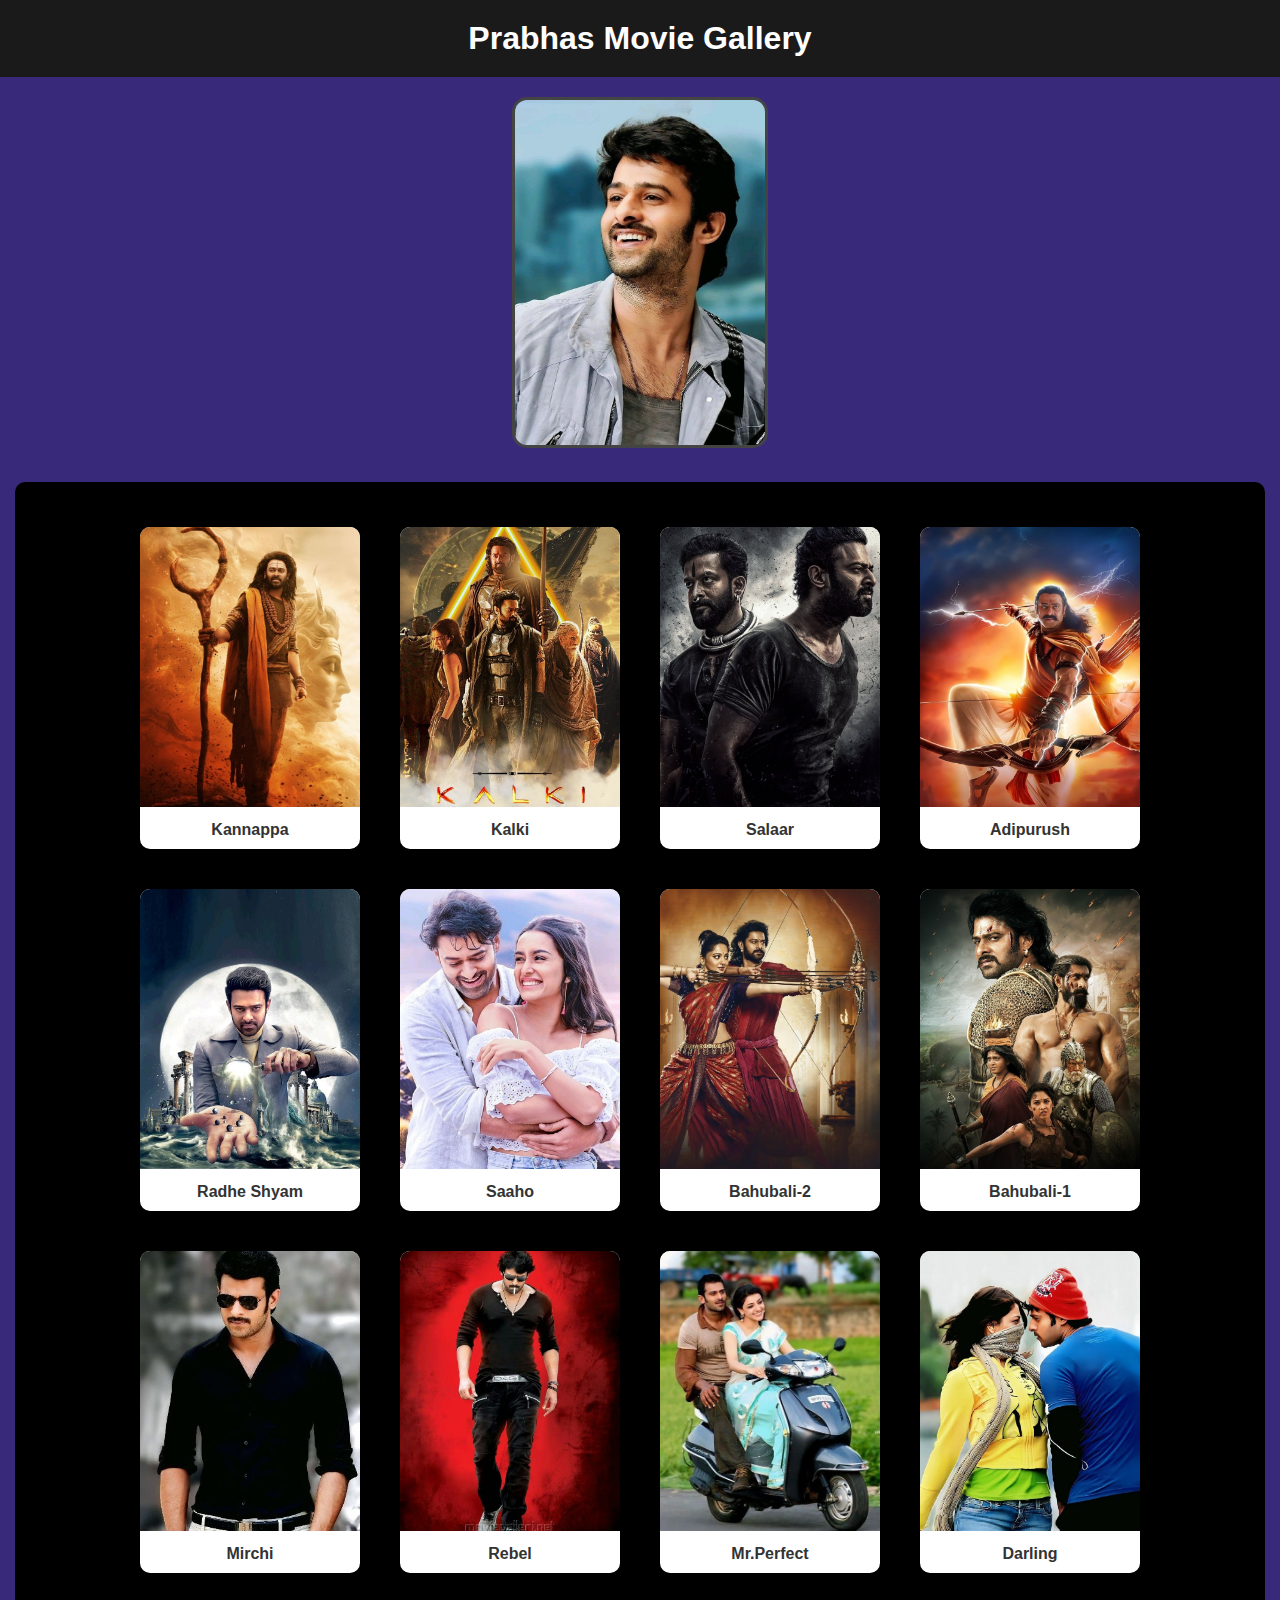
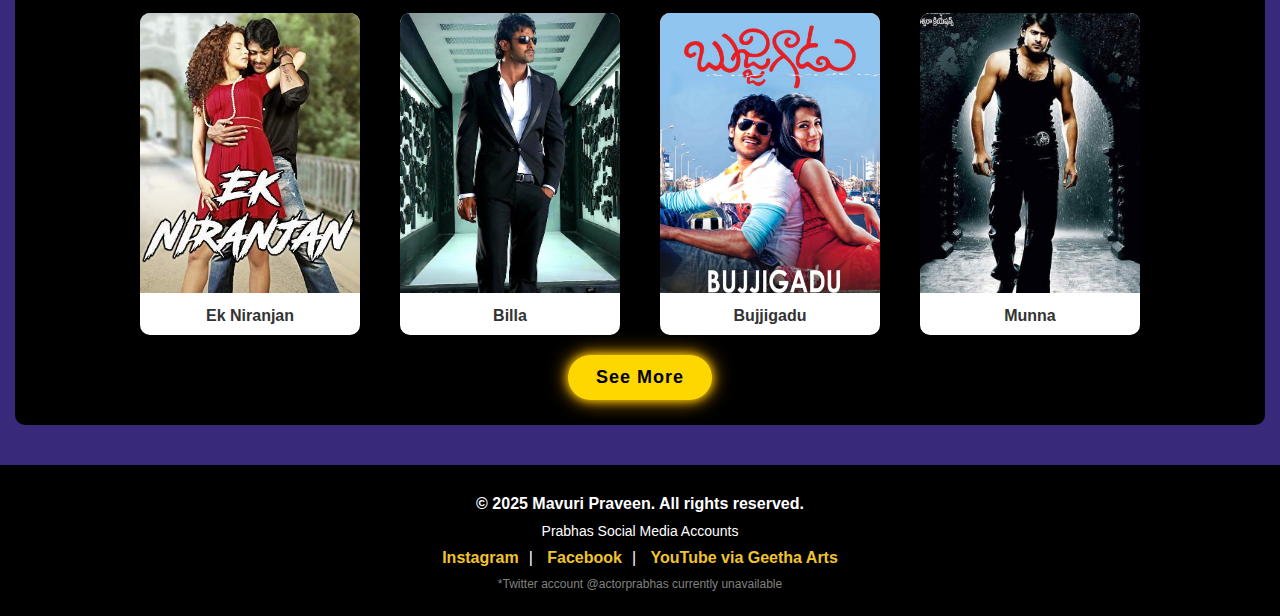
<file: prabas.html>
<!DOCTYPE html>
<html lang="en">
<head>
  <meta charset="UTF-8">
  <title>Prabhas Movies</title>
  <style>
    body {
      font-family: Arial, sans-serif;
      background-color: #39297b;
      margin: 0;
      padding: 0;
      text-align: center;
    }

    h1 {
      background-color: #1a1a1a;
      color: white;
      padding: 20px 0;
      margin: 0;
    }
    .main-content{
    width: 1200px;
    height: auto;
    border: 2rem;
    border-radius: 10px;
    background-color: black;
    margin: 10px auto 10px;
    padding: 25px;
    }
    .hero-photo {
      width: 250px;
      margin: 20px auto;
      border-radius: 15px;
      border: 3px solid #444;
    }

    .movies-container {
      display: flex;
      flex-wrap: wrap;
      justify-content: center;
      padding: 20px;
      gap: 40px;
      max-width: 1050px;
      margin: 0 auto;
    }

    .movie-card {
      background-color: white;
      width: 220px;
      border-radius: 10px;
      overflow: hidden;
      box-shadow: 0 0 10px rgba(0,0,0,0.1);
      transition: transform 0.3s;
    }

    .movie-card:hover {
      transform: scale(1.05);
    }

    .movie-card img {
      width: 100%;
      height: 280px;
      object-fit: cover;
    }

    .movie-title {
      padding: 10px;
      font-weight: bold;
      font-size: 16px;
      color: #333;
    }

    .hidden {
      display: none;
    }

    .see-more-button {
    background-color: #FFD700;
    color: #000;
    font-weight: bold;
    border: none;
    padding: 12px 28px;
    font-size: 18px;
    letter-spacing: 1px;
    border-radius: 25px;
    cursor: pointer;
    box-shadow: 0 0 10px #FFD700, 0 0 20px #FFA500;
    transition: all 0.3s ease;
    position: relative;
    overflow: hidden;
  }

  .see-more-button:hover {
    background-color: #FFC300;
    box-shadow: 0 0 15px #FFA500 , 0 0 25px #ff8c00;
    transform: scale(1.05);
  }
  .see-more-button:active{
    transform: scale(0.98);
  }
  footer {
  background-color: black;
  color: #ffffff;
  padding: 20px 0;
  text-align: center;
  margin-top: 40px;
}

.foot h3 {
  margin: 10px 0;
  font-size: 16px;
}

.foot p {
  margin: 5px 0;
  font-size: 14px;
}

.foot ul {
  list-style: none;
  padding: 0;
  margin: 10px 0;
}

.foot ul li {
  display: inline;
  margin: 0 10px;
}

.foot ul li a {
  color: #f0c330;
  text-decoration: none;
  font-weight: bold;
}

.foot ul li a:hover {
  text-decoration: underline;
  color: #ffeb3b;
}
  </style>
</head>
<body>

  <h1> Prabhas Movie Gallery</h1>

  <img src="hero-img/prabas.jpg" alt="prabhas" class="hero-photo">
<div class="main-content">
  <div class="movies-container">
    <!-- First visible movies -->
    <div class="movie-card">
     <a href="https://www.imdb.com/title/tt5306972/?ref_=ext_shr_lnk" target="_blank"><img src="Prabhas/Kannappa.jpeg" alt="Kannappa"></a> 
      <div class="movie-title">Kannappa</div>
    </div>
    <div class="movie-card">
      <a href="https://www.imdb.com/title/tt12735488/?ref_=ext_shr_lnk" target="_blank"><img src="Prabhas/kalki.jpeg" alt="kalki"></a>
      <div class="movie-title">Kalki</div>
    </div>
    <div class="movie-card">
      <a href="https://www.imdb.com/title/tt13927994/?ref_=ext_shr_lnk" target="_blank"><img src="Prabhas/salaar .jpeg" alt="salaar"></a>
      <div class="movie-title">Salaar</div>
    </div>
    <div class="movie-card">
      <a href="https://www.imdb.com/title/tt12915716/?ref_=ext_shr_lnk" target="_blank"><img src="Prabhas/adhipurus.jpeg" alt="adhipurus"></a>
      <div class="movie-title">Adipurush</div>
    </div>
    <div class="movie-card">
      <a href="https://www.imdb.com/title/tt8960382/?ref_=ext_shr_lnk" target="_blank"><img src="Prabhas/Radhe_Shyam.jpeg" alt="Radhe Shyam"></a>
      <div class="movie-title">Radhe Shyam</div>
    </div>
    <div class="movie-card">
      <a href="https://www.imdb.com/title/tt6836936/?ref_=ext_shr_lnk" target="_blank"><img src="Prabhas/sahoo.jpeg" alt="sahoo"></a>
      <div class="movie-title">Saaho</div>
    </div>
    <div class="movie-card">
      <a href="https://youtu.be/W1r2jy12nVU" target="_blank"><img src="Prabhas/bahubali-2.jpeg" alt="bahubali-2"></a>
      <div class="movie-title">Bahubali-2</div>
    </div>
    <div class="movie-card">
      <a href="https://youtu.be/9WWDKXIsWw4" target="_blank"><img src="Prabhas/bahubali-1.jpeg" alt="Bahubali-1"></a>
      <div class="movie-title">Bahubali-1</div>
    </div>
    <div class="movie-card">
      <a href="https://youtu.be/b8dvhBPrGtw" target="_blank"><img src="Prabhas/mirchi.jpeg" alt="mirchi"></a>
      <div class="movie-title">Mirchi</div>
    </div>
    <div class="movie-card">
      <a href="https://youtu.be/nf1OpDXnrCc" target="_blank"><img src="Prabhas/rebal.jpeg" alt="rebal"> </a>
      <div class="movie-title">Rebel</div>
    </div>
    <div class="movie-card">
      <a href="https://youtu.be/nf1OpDXnrCc" target="_blank"><img src="Prabhas/mr.perfect-1.jpeg" alt="mr.perfect"></a>
      <div class="movie-title">Mr.Perfect</div>
    </div>
    <div class="movie-card">
      <a href="https://youtu.be/H-sN57Qu6fI" target="_blank"><img src="Prabhas/darling.jpeg" alt="darling"></a>
      <div class="movie-title">Darling</div>
    </div>
    <div class="movie-card">
      <a href="https://youtu.be/f9SIFownXUk" target="_blank"><img src="Prabhas/Ek Niranjan.jpeg" alt="ek Niranjan"></a>
      <div class="movie-title">Ek Niranjan</div>
    </div>
    <div class="movie-card">
      <a href="https://youtu.be/3ige8xsvwsA" target="_blank"><img src="Prabhas/billa.jpeg" alt="Billa"></a>
      <div class="movie-title">Billa</div>
    </div>
    <div class="movie-card">
      <a href="https://youtu.be/8GgTogVBjRo" target="_blank"><img src="Prabhas/Bujjigadu.jpeg" alt="Bujjigadu"></a>
      <div class="movie-title">Bujjigadu</div>
    </div>
    <div class="movie-card">
      <a href="https://youtu.be/l9ReKBDaZVo" target="_blank"><img src="Prabhas/munna.jpeg" alt="munna"></a>
      <div class="movie-title">Munna</div>
    </div>

    <!-- Hidden movies -->
    <div class="movie-card hidden extra-movie">
      <a href="https://www.imdb.com/title/tt0887793/?ref_=ext_shr_lnk" target="_blank"><img src="Prabhas/yogi.jpeg" alt="yogi"></a>
      <div class="movie-title">Yogi</div>
    </div>
    <div class="movie-card hidden extra-movie">
      <a href="https://youtu.be/0nC_mx57CtU" target="_blank"><img src="Prabhas/Pournami.jpeg" alt="Pournami"></a>
      <div class="movie-title">Pournami</div>
    </div>
    <div class="movie-card hidden extra-movie">
      <a href="https://youtu.be/gBkL9foQxBk" target="_blank"><img src="Prabhas/chatrapathi .jpeg" alt="chatrapathi"></a>
      <div class="movie-title">Chatrapathi</div>
    </div>
    <div class="movie-card hidden extra-movie">
      <a href="https://youtu.be/PKePryv8oZg" target="_blank"><img src="Prabhas/Chakram.jpeg" alt="Chakram"></a>
      <div class="movie-title">Chakram</div>
    </div>
    <div class="movie-card hidden extra-movie">
      <a href="https://www.imdb.com/title/tt0416458/?ref_=ext_shr_lnk" target="_blank"><img src="Prabhas/adavi ramudu.jpeg" alt="adavi ramudu"></a>
      <div class="movie-title">Aadavi Ramudu</div>
    </div>
    <div class="movie-card hidden extra-movie">
      <a href="https://youtu.be/f8wRhgAIiMc" target="_blank"><img src="Prabhas/varsham.jpeg" alt="varsham"></a>
      <div class="movie-title">Varsham</div>
    </div>
    <div class="movie-card hidden extra-movie">
      <a href="https://youtu.be/TDoA-7LqIuE" target="_blank"><img src="Prabhas/raghavendra.jpeg" alt="raghavendra"></a>
      <div class="movie-title">Raghavendra</div>
    </div>
    <div class="movie-card hidden extra-movie">
      <a href="https://www.imdb.com/title/tt0924219/?ref_=ext_shr_lnk" target="_blank"><img src="Prabhas/eshwar-1.jpg" alt="eshwar"></a>
      <div class="movie-title">Eeshwar</div>
    </div>
  </div>

  <button class="see-more-button" onclick="showMore()">See More</button>
 </div>
 <footer>
  <div class="foot">
    <h3>&copy; 2025 Mavuri Praveen. All rights reserved.</h3>
    <p> Prabhas Social Media Accounts </p>
    <ul>
      <li><a href="https://www.instagram.com/actorprabhas?utm_source=ig_web_button_share_sheet&igsh=MXYzNGo1M2h2ZXAwbw==" target="_blank">Instagram</a></li>|
      <li><a href="https://www.facebook.com/Prabhas" target="_blank">Facebook</a></li>|
      <li><a href="https://www.youtube.com/@GeethaArts" target="_blank">YouTube via Geetha Arts</a></li>
  </ul>

    </ul>
    <p style="font-size:12px; color:gray;">
    *Twitter account @actorprabhas currently unavailable
  </p>

  </div>
</footer>

  <script>
    function showMore() {
      const hiddenMovies = document.querySelectorAll('.extra-movie');
      hiddenMovies.forEach(movie => movie.classList.remove('hidden'));
      document.querySelector('.see-more-button').style.display = 'none';
    }
  </script>

</body>
</html
</file>
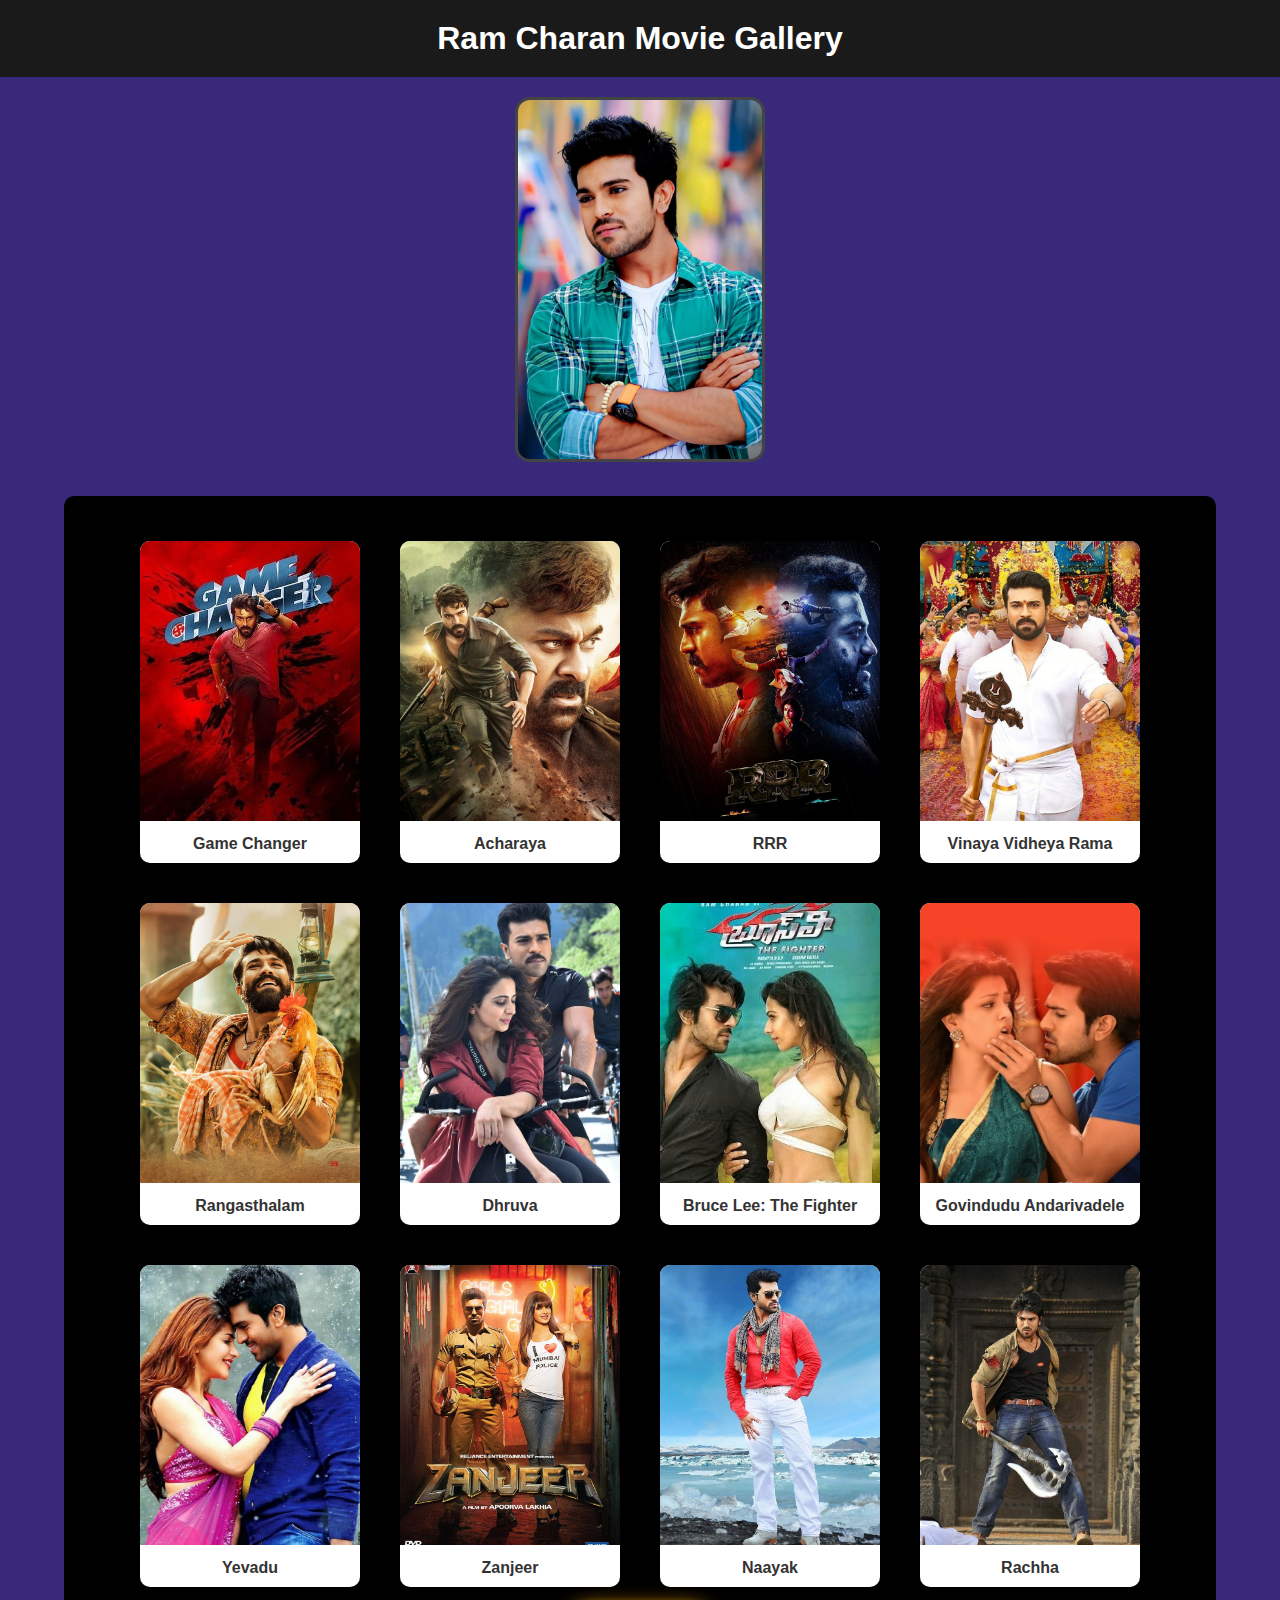
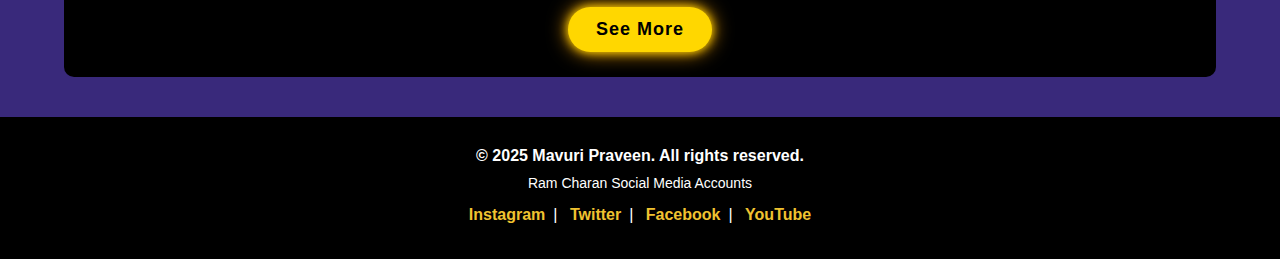
<file: ram_charan.html>
<!DOCTYPE html>
<html lang="en">
<head>
  <meta charset="UTF-8">
  <title>Prabhas Movies</title>
  <style>
    * {
      margin: 0;
      padding: 0;
      box-sizing: border-box;
      font-family: 'Poppins', sans-serif;
    }

    body {
      background-color: #39297b;
      text-align: center;
    }

    h1 {
      background-color: #1a1a1a;
      color: white;
      padding: 20px 0;
      font-size: 2rem;
    }

    .hero-photo {
      width: 250px;
      margin: 20px auto;
      border-radius: 15px;
      border: 3px solid #444;
    }

    .main-content {
      width: 90%;
      max-width: 1200px;
      margin: 10px auto;
      padding: 25px;
      border-radius: 10px;
      background-color: black;
    }

    .movies-container {
      display: flex;
      flex-wrap: wrap;
      justify-content: center;
      gap: 40px;
      padding: 20px;
    }

    .movie-card {
      background-color: white;
      width: 220px;
      border-radius: 10px;
      overflow: hidden;
      box-shadow: 0 0 10px rgba(0,0,0,0.1);
      transition: transform 0.3s;
    }

    .movie-card:hover {
      transform: scale(1.05);
    }

    .movie-card img {
      width: 100%;
      height: 280px;
      object-fit: cover;
    }

    .movie-title {
      padding: 10px;
      font-weight: bold;
      font-size: 16px;
      color: #333;
    }

    .hidden {
      display: none;
    }

    .see-more-button {
      background-color: #FFD700;
      color: #000;
      font-weight: bold;
      border: none;
      padding: 12px 28px;
      font-size: 18px;
      letter-spacing: 1px;
      border-radius: 25px;
      cursor: pointer;
      box-shadow: 0 0 10px #FFD700, 0 0 20px #FFA500;
      transition: all 0.3s ease;
    }

    .see-more-button:hover {
      background-color: #FFC300;
      box-shadow: 0 0 15px #FFA500 , 0 0 25px #ff8c00;
      transform: scale(1.05);
    }

    .see-more-button:active {
      transform: scale(0.98);
    }

    footer {
      background-color: black;
      color: #ffffff;
      padding: 20px 10px;
      margin-top: 40px;
    }

    .foot h3 {
      margin: 10px 0;
      font-size: 16px;
    }

    .foot p {
      margin: 5px 0;
      font-size: 14px;
    }

    .foot ul {
      list-style: none;
      padding: 0;
      margin: 10px 0;
    }

    .foot ul li {
      display: inline-block;
      margin: 5px 8px;
    }

    .foot ul li a {
      color: #f0c330;
      text-decoration: none;
      font-weight: bold;
    }

    .foot ul li a:hover {
      text-decoration: underline;
      color: #ffeb3b;
    }

    /* Responsive Design */
    @media (max-width: 768px) {
      h1 {
        font-size: 1.5rem;
        padding: 15px 0;
      }

      .main-content {
        width: 95%;
        padding: 15px;
      }

      .hero-photo {
        width: 180px;
        margin: 15px auto;
      }

      .movies-container {
        flex-direction: column;
        align-items: center;
        gap: 20px;
      }

      .movie-card {
        width: 90%;
        max-width: 300px;
      }

      .movie-card img {
        height: auto;
      }

      .movie-title {
        font-size: 14px;
      }

      .see-more-button {
        font-size: 16px;
        padding: 10px 24px;
      }

      .foot h3, .foot p {
        font-size: 12px;
      }

      .foot ul li {
        display: block;
        margin: 5px 0;
      }
    }
  </style>
</head>
<body>

 <h1> Ram Charan Movie Gallery</h1>

  <img src="hero-img/ram_charan.jpeg" alt="Allu Arjun" class="hero-photo">
<div class="main-content">
  <div class="movies-container">
    <!-- First visible movies -->
    <div class="movie-card">
     <a href="https://www.imdb.com/title/tt14209618/?ref_=ext_shr_lnk" target="_blank"><img src="ram_charan/game changer.jpeg" alt="game changer"></a> 
      <div class="movie-title">Game Changer</div>
    </div>
    <div class="movie-card">
      <a href="https://youtu.be/8wiq3n_urgg" target="_blank"><img src="ram_charan/Acharaya.jpeg" alt="Acharaya"></a>
      <div class="movie-title">Acharaya</div>
    </div>
    <div class="movie-card">
      <a href="https://www.imdb.com/title/tt8178634/?ref_=ext_shr_lnk" target="_blank"><img src="ram_charan/RRR.jpeg" alt="RRR"></a>
      <div class="movie-title">RRR</div>
    </div>
    <div class="movie-card">
      <a href="https://youtu.be/FI4Gq2NXLPw" target="_blank"><img src="ram_charan/vinay vidheya rama.jpeg" alt="Vinaya Vidheya Rama"></a>
      <div class="movie-title">Vinaya Vidheya Rama</div>
    </div>
    <div class="movie-card">
      <a href="https://www.imdb.com/title/tt7392212/?ref_=ext_shr_lnk" target="_blank"><img src="ram_charan/rangastalam.jpeg" alt="Rangasthalam"></a>
      <div class="movie-title">Rangasthalam</div>
    </div>
    <div class="movie-card">
      <a href="https://youtu.be/vINrat94sFc" target="_blank"><img src="ram_charan/Druva.jpeg" alt="Dhruva"></a>
      <div class="movie-title">Dhruva</div>
    </div>
    <div class="movie-card">
      <a href="https://youtu.be/6MZRf4uncIw" target="_blank"><img src="ram_charan/bruce_lee.jpeg" alt="bruce_lee"></a>
      <div class="movie-title">Bruce Lee: The Fighter</div>
    </div>
    <div class="movie-card">
      <a href="https://youtu.be/nVsJLEIMnmE" target="_blank"><img src="ram_charan/govindhadu adharivadule.jpeg" alt="Govindudu Andarivadele"></a>
      <div class="movie-title">Govindudu Andarivadele</div>
    </div>
    <div class="movie-card">
      <a href="https://youtu.be/fob0ZaRHapA" target="_blank"><img src="ram_charan/Yevadu.jpeg" alt="yevadu"></a>
      <div class="movie-title">Yevadu</div>
    </div>
    <div class="movie-card">
      <a href="https://www.imdb.com/title/tt2357489/?ref_=ext_shr_lnk" target="_blank"><img src="ram_charan/Zanjeer.jpeg" alt="Zanjeer"> </a>
      <div class="movie-title">Zanjeer</div>
    </div>
    <div class="movie-card">
      <a href="https://youtu.be/W03c_X8VcV0" target="_blank"><img src="ram_charan/Nayak.jpeg" alt="Naayak"></a>
      <div class="movie-title">Naayak</div>
    </div>
    <div class="movie-card">
      <a href="https://youtu.be/LWv6s-4Zn48" target="_blank"><img src="ram_charan/Racha.jpeg" alt="Rachha"></a>
      <div class="movie-title">Rachha</div>
    </div>
    <!-- Hidden movies -->
    <div class="movie-card hidden extra-movie">
      <a href="https://youtu.be/1uPnKmqWkEI" target="_blank"><img src="ram_charan/Orange.jpeg" alt="Orange"></a>
      <div class="movie-title">Orange</div>
    </div>
    <div class="movie-card hidden extra-movie">
      <a href="https://youtu.be/G7haVu5g-Qw" target="_blank"><img src="ram_charan/magadheera.jpeg" alt="Magadheera"></a>
      <div class="movie-title">Magadheera</div>
    </div>
    <div class="movie-card hidden extra-movie">
      <a href="https://youtu.be/_jvUsPiPJqM" target="_blank"><img src="ram_charan/Chirutha.jpeg" alt="Chirutha"></a>
      <div class="movie-title">Chirutha</div>
    </div>
  </div>

  <button class="see-more-button" onclick="showMore()">See More </button>
 </div>
 <footer>
  <div class="foot">
    <h3>&copy; 2025 Mavuri Praveen. All rights reserved.</h3>
    <p> Ram Charan Social Media Accounts </p>
    <ul>
  <li><a href="https://www.instagram.com/alwaysramcharan" target="_blank">Instagram</a></li>|
  <li><a href="https://twitter.com/AlwaysRamCharan" target="_blank">Twitter </a></li>|
  <li><a href="https://www.facebook.com/AlwaysRamCharan" target="_blank">Facebook</a></li>|
  <li><a href="https://www.youtube.com/@AlwaysRamCharan" target="_blank">YouTube </a></li>
</ul>

  </div>
</footer>

  <script>
    function showMore() {
      const hiddenMovies = document.querySelectorAll('.extra-movie');
      hiddenMovies.forEach(movie => movie.classList.remove('hidden'));
      document.querySelector('.see-more-button').style.display = 'none';
    }
  </script>

</body>
</html>
</file>
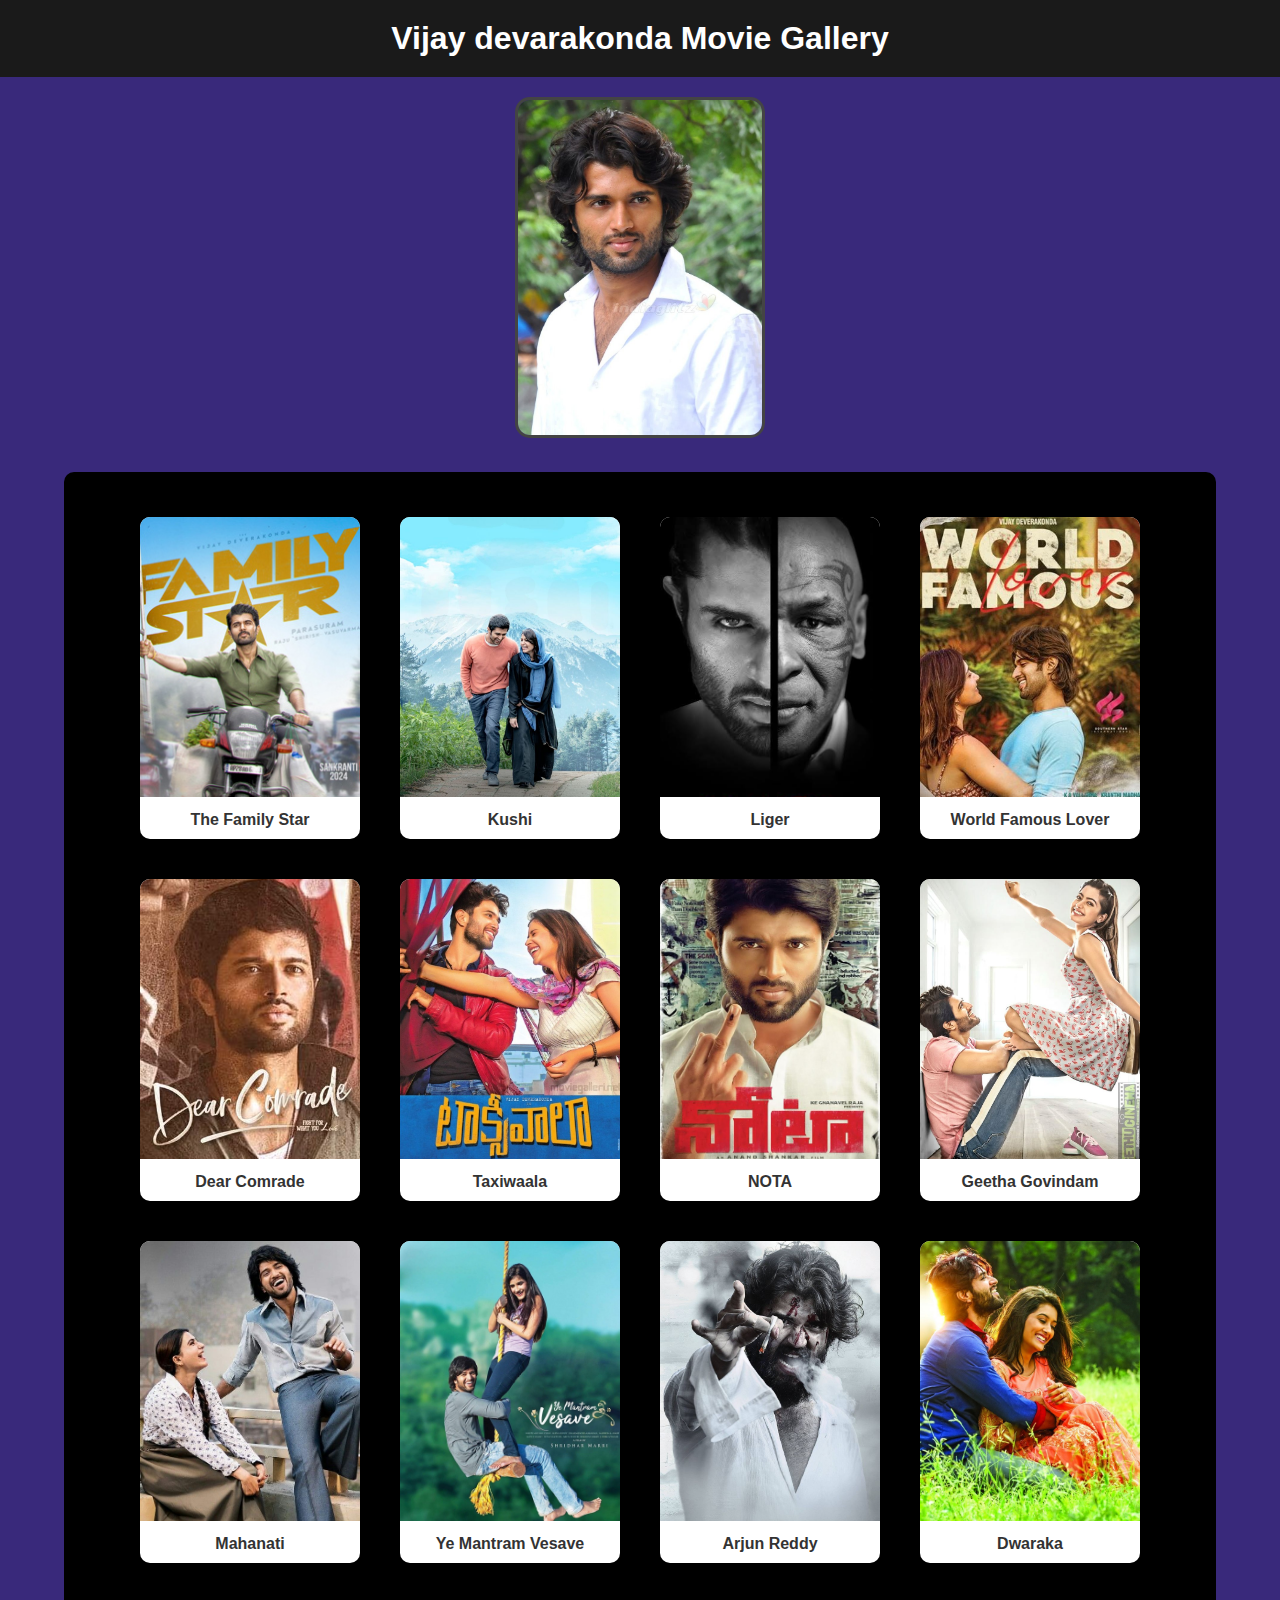
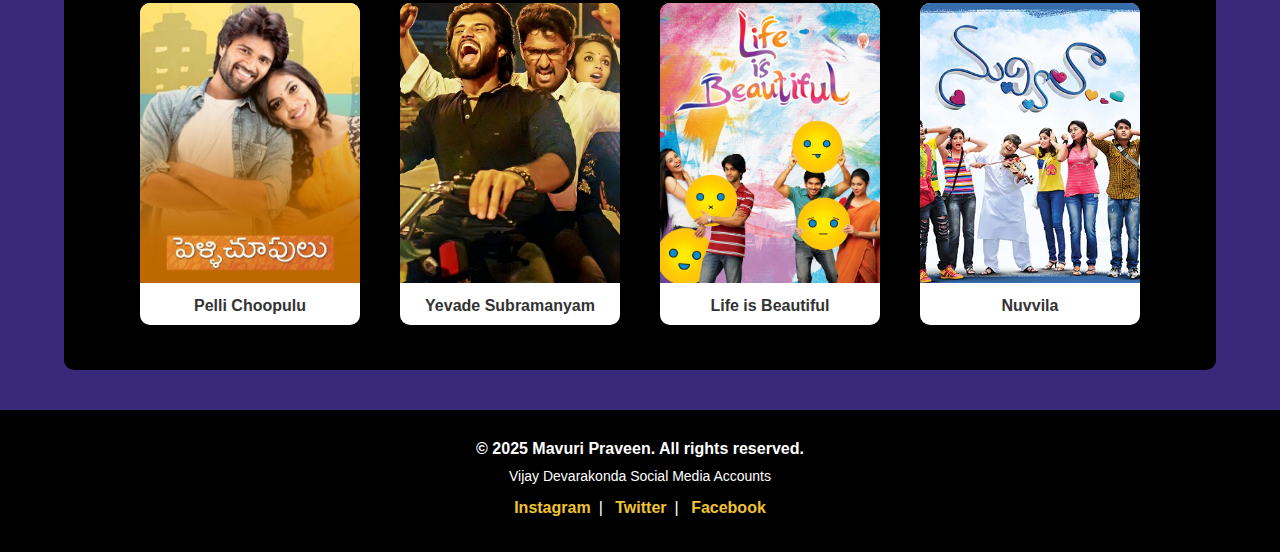
<file: vijay.html>
<!DOCTYPE html>
<html lang="en">
<head>
  <meta charset="UTF-8">
  <title>Prabhas Movies</title>
  <style>
    * {
      margin: 0;
      padding: 0;
      box-sizing: border-box;
      font-family: 'Poppins', sans-serif;
    }

    body {
      background-color: #39297b;
      text-align: center;
    }

    h1 {
      background-color: #1a1a1a;
      color: white;
      padding: 20px 0;
      font-size: 2rem;
    }

    .hero-photo {
      width: 250px;
      margin: 20px auto;
      border-radius: 15px;
      border: 3px solid #444;
    }

    .main-content {
      width: 90%;
      max-width: 1200px;
      margin: 10px auto;
      padding: 25px;
      border-radius: 10px;
      background-color: black;
    }

    .movies-container {
      display: flex;
      flex-wrap: wrap;
      justify-content: center;
      gap: 40px;
      padding: 20px;
    }

    .movie-card {
      background-color: white;
      width: 220px;
      border-radius: 10px;
      overflow: hidden;
      box-shadow: 0 0 10px rgba(0,0,0,0.1);
      transition: transform 0.3s;
    }

    .movie-card:hover {
      transform: scale(1.05);
    }

    .movie-card img {
      width: 100%;
      height: 280px;
      object-fit: cover;
    }

    .movie-title {
      padding: 10px;
      font-weight: bold;
      font-size: 16px;
      color: #333;
    }

    .hidden {
      display: none;
    }

    .see-more-button {
      background-color: #FFD700;
      color: #000;
      font-weight: bold;
      border: none;
      padding: 12px 28px;
      font-size: 18px;
      letter-spacing: 1px;
      border-radius: 25px;
      cursor: pointer;
      box-shadow: 0 0 10px #FFD700, 0 0 20px #FFA500;
      transition: all 0.3s ease;
    }

    .see-more-button:hover {
      background-color: #FFC300;
      box-shadow: 0 0 15px #FFA500 , 0 0 25px #ff8c00;
      transform: scale(1.05);
    }

    .see-more-button:active {
      transform: scale(0.98);
    }

    footer {
      background-color: black;
      color: #ffffff;
      padding: 20px 10px;
      margin-top: 40px;
    }

    .foot h3 {
      margin: 10px 0;
      font-size: 16px;
    }

    .foot p {
      margin: 5px 0;
      font-size: 14px;
    }

    .foot ul {
      list-style: none;
      padding: 0;
      margin: 10px 0;
    }

    .foot ul li {
      display: inline-block;
      margin: 5px 8px;
    }

    .foot ul li a {
      color: #f0c330;
      text-decoration: none;
      font-weight: bold;
    }

    .foot ul li a:hover {
      text-decoration: underline;
      color: #ffeb3b;
    }

    /* Responsive Design */
    @media (max-width: 768px) {
      h1 {
        font-size: 1.5rem;
        padding: 15px 0;
      }

      .main-content {
        width: 95%;
        padding: 15px;
      }

      .hero-photo {
        width: 180px;
        margin: 15px auto;
      }

      .movies-container {
        flex-direction: column;
        align-items: center;
        gap: 20px;
      }

      .movie-card {
        width: 90%;
        max-width: 300px;
      }

      .movie-card img {
        height: auto;
      }

      .movie-title {
        font-size: 14px;
      }

      .see-more-button {
        font-size: 16px;
        padding: 10px 24px;
      }

      .foot h3, .foot p {
        font-size: 12px;
      }

      .foot ul li {
        display: block;
        margin: 5px 0;
      }
    }
  </style>
</head>
<body>

  <h1> Vijay devarakonda Movie Gallery</h1>

  <img src="hero-img/vijay.jpeg" alt="prabhas" class="hero-photo">
<div class="main-content">
  <div class="movies-container">
    <!-- First visible movies -->
    <div class="movie-card">
     <a href="https://www.imdb.com/title/tt26655108/?ref_=ext_shr_lnk" target="_blank"><img src="vijay/family-star.jpg" alt="The Family Star"></a> 
      <div class="movie-title">The Family Star</div>
    </div>
    <div class="movie-card">
      <a href="https://www.imdb.com/title/tt15380630/?ref_=ext_shr_lnk" target="_blank"><img src="vijay/kushi.jpg" alt="Kushi"></a>
      <div class="movie-title">Kushi</div>
    </div>
    <div class="movie-card">
      <a href="https://www.imdb.com/title/tt4435072/?ref_=ext_shr_lnk" target="_blank"><img src="vijay/Liger.jpeg" alt="Liger"></a>
      <div class="movie-title">Liger</div>
    </div>
    <div class="movie-card">
      <a href="https://youtu.be/UHJ4B6i_laY" target="_blank"><img src="vijay/world-famous-lover.jpg" alt="world-famous-lover"></a>
      <div class="movie-title">World Famous Lover</div>
    </div>
    <div class="movie-card">
      <a href="https://youtu.be/WAa2Gde0Rac" target="_blank"><img src="vijay/dear-comrade.avif" alt="dear-comrade"></a>
      <div class="movie-title">Dear Comrade</div>
    </div>
    <div class="movie-card">
      <a href="https://youtu.be/Df7STZvA9pI" target="_blank"><img src="vijay/taxiwala.jpg" alt="Taxiwaala"></a>
      <div class="movie-title">Taxiwaala</div>
    </div>
    <div class="movie-card">
      <a href="https://www.imdb.com/title/tt8108034/?ref_=ext_shr_lnk" target="_blank"><img src="vijay/nota.jpeg" alt="NOTA"></a>
      <div class="movie-title">NOTA</div>
    </div>
    <div class="movie-card">
      <a href="https://www.imdb.com/title/tt8590896/?ref_=ext_shr_lnk" target="_blank"><img src="vijay/geetha govindham.jpg" alt="Geetha Govindam"></a>
      <div class="movie-title">Geetha Govindam</div>
    </div>
    <div class="movie-card">
      <a href="https://www.imdb.com/title/tt7465992/?ref_=ext_shr_lnk" target="_blank"><img src="vijay/mahanati.jpg" alt="mahanati"></a>
      <div class="movie-title">Mahanati</div>
    </div>
    <div class="movie-card">
      <a href="https://youtu.be/f5SWp3NyV3w" target="_blank"><img src="vijay/ye mantram vesave.jpg" alt="Ye Mantram Vesave"> </a>
      <div class="movie-title">Ye Mantram Vesave</div>
    </div>
    <div class="movie-card">
      <a href="https://www.imdb.com/title/tt7294534/?ref_=ext_shr_lnk" target="_blank"><img src="vijay/Arjun Reddy.jpg" alt="Arjun Reddy"></a>
      <div class="movie-title">Arjun Reddy</div>
    </div>
    <div class="movie-card">
      <a href="https://youtu.be/DDWPxs8zTzg" target="_blank"><img src="vijay/dwaraka.jpg" alt="Dwaraka"></a>
      <div class="movie-title">Dwaraka</div>
    </div>
    <div class="movie-card">
      <a href="https://www.imdb.com/title/tt5824826/?ref_=ext_shr_lnk" target="_blank"><img src="vijay/pelli chupulu.jpg" alt="Pelli Choopulu"></a>
      <div class="movie-title">Pelli Choopulu</div>
    </div>
    <div class="movie-card">
      <a href="https://www.imdb.com/title/tt4515070/?ref_=ext_shr_lnk" target="_blank"><img src="vijay/Yevade Subramanyam (3).jpg" alt="Yevade Subramanyam"></a>
      <div class="movie-title">Yevade Subramanyam</div>
    </div>
    <div class="movie-card">
      <a href="https://youtu.be/hbGk0KGN9oY" target="_blank"><img src="vijay/life is beatiful.jpg" alt="Life is Beautiful"></a>
      <div class="movie-title">Life is Beautiful</div>
    </div>
    <div class="movie-card">
      <a href="https://www.imdb.com/title/tt2126336/?ref_=ext_shr_lnk" target="_blank"><img src="vijay/Nuvvila.avif" alt="Nuvvila"></a>
      <div class="movie-title">Nuvvila</div>
    </div>
  </div>
 </div>
 <footer>
  <div class="foot">
    <h3>&copy; 2025 Mavuri Praveen. All rights reserved.</h3>
    <p> Vijay Devarakonda Social Media Accounts </p>
    <ul>
    <li><a href="https://www.instagram.com/thedeverakonda" target="_blank">Instagram</a></li>|
    <li><a href="https://twitter.com/TheDeverakonda" target="_blank">Twitter</a></li>|
    <li><a href="https://www.facebook.com/TheDeverakonda" target="_blank">Facebook</a></li>
  </ul>
  </div>
</footer>

  <script>
    function showMore() {
      const hiddenMovies = document.querySelectorAll('.extra-movie');
      hiddenMovies.forEach(movie => movie.classList.remove('hidden'));
      document.querySelector('.see-more-button').style.display = 'none';
    }
  </script>

</body>
</html>
</file>
<file: style.css>
* {
  margin: 0;
  padding: 0;
  font-family: 'Poppins', sans-serif;
  box-sizing: border-box;
}

body {
  font-family: Arial, sans-serif;
  background-color: #39297b;
  text-align: center;
}

/* Header */
h1 {
  background-color: #1a1a1a;
  color: #ffd700;
  text-shadow: 0 0 10px #ffd700, 0 0 20px #ff8c00;
  padding: 30px 0;
}

p {
  background-color: #1a1a1a;
  color: #ffffff;
  text-shadow: 0 0 5px #ffd700, 0 0 10px #ff8c00;
  padding-bottom: 20px;
}

/* Main container */
.main-content {
  width: 90%;
  max-width: 1200px;
  margin: 50px auto;
  padding: 20px;
  border-radius: 10px;
  background-color: black;
}

/* Hero section */
.heros-container {
  display: flex;
  flex-wrap: wrap;
  justify-content: center;
  gap: 30px;
  padding: 20px;
}

.hero-card {
  background-color: #fff8e1;
  width: 300px;
  border-radius: 10px;
  overflow: hidden;
  box-shadow: 0 0 10px rgba(0,0,0,0.1);
  transition: transform 0.3s;
}

.hero-card:hover {
  transform: scale(1.05);
  cursor: pointer;
}

.hero-card img {
  width: 100%;
  height: 350px;
  object-fit: cover;
}

.hero-name {
  padding: 10px;
  font-weight: bold;
  font-size: 18px;
  color: #222222;
}

/* Footer styling */
footer {
  background-color: black;
  color: #ffffff;
  padding: 20px 10px;
  margin-top: 40px;
}

.foot h3 {
  margin: 10px 0;
  font-size: 16px;
}

.foot h6 {
  margin: 5px 0;
  font-size: 14px;
}

.foot ul {
  list-style: none;
  padding: 0;
  margin: 10px 0;
}

.foot ul li {
  display: inline-block;
  margin: 5px 8px;
}

.foot ul li a {
  color: #f0c330;
  text-decoration: none;
  font-weight: bold;
}

.foot ul li a:hover {
  text-decoration: underline;
  color: #ffeb3b;
}

/* MOBILE VIEW: Devices under 768px */
 @media (max-width: 768px) {
      h1 {
        font-size: 1.5rem;
        padding: 10px 0;
      }

      .main-content {
        width: 100%;
        padding: 15px;
      }

      .hero-photo {
        width: 180px;
        margin: 15px auto;
      }

      .heros-container {
        flex-direction: column;
        align-items: center;
        gap: 10px;
      }

      .hero-card {
        width: 90%;
        max-width: 300px;
      }

      .hero-card img {
        height: auto;
      }

      .hero-name {
        font-size: 14px;
      }

      .see-more-button {
        font-size: 16px;
        padding: 10px 24px;
      }

      .foot h3, .foot h6 {
        font-size: 12px;
      }

      .foot ul li {
        display: block;
        margin: 5px 0;
      }
    }
</file>
